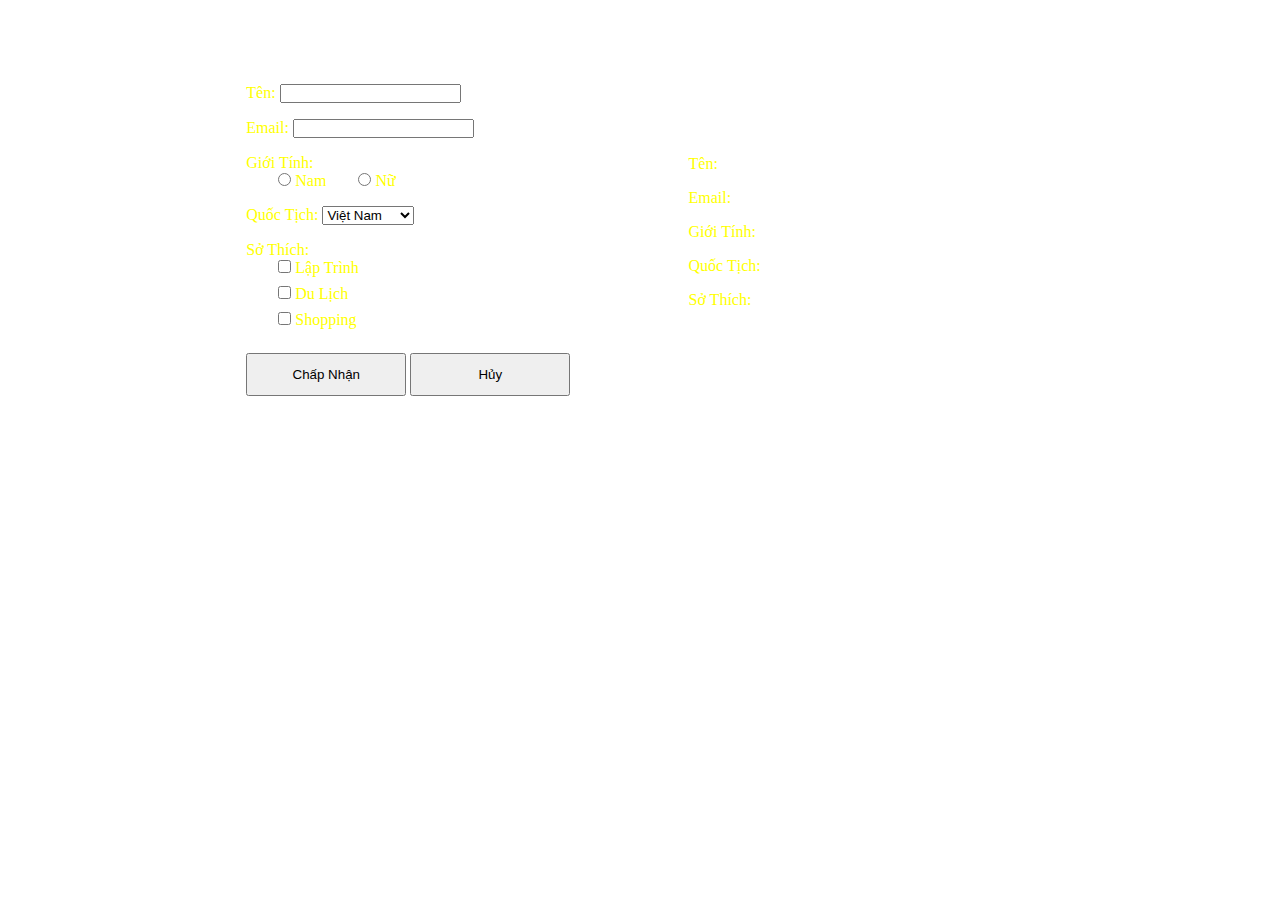
<file: bttaobang.html>
<!DOCTYPE html>
<html lang="en">
<head>
    <meta charset="UTF-8">
    <meta http-equiv="X-UA-Compatible" content="IE=edge">
    <meta name="viewport" content="width=device-width, initial-scale=1.0">
    <title>Document</title>
</head>
<style>
    * {
        box-sizing: border-box;
        margin: 0;
        padding: 0;
    }
    section {
        display: flex;
        justify-content: center;
        height: 100%;
    }
    .container {
        display: flex;
        width: 60rem;
        height: 30rem;
        margin: auto;
        color: yellow;
        
    }
    .input-data {
        display: flex;
        justify-content: center;
        align-items: center;
        width: 100%;
        padding: 2em;
        background-image: url("https://images.unsplash.com/photo-1507608616759-54f48f0af0ee?ixlib=rb-1.2.1&ixid=MnwxMjA3fDB8MHxwaG90by1wYWdlfHx8fGVufDB8fHx8&auto=format&fit=crop&w=687&q=80");
    }
    input[type="submit"],
    input[type="reset"] {
        width: 10rem;
        padding: .9em 0;
    }
    form > *,
    content > * {
        padding-bottom: 1em;
    }
    .flex {
        display: flex;
    }
    .gender > * {
        padding-left: 2em;
    }
    .hobby {
        flex-direction: column;
    }
    .hobby > * {
        padding-left: 2em;
        padding-bottom: .5em;
    }
    .button {
        padding: 0;
    }
    .output-data {
        display: flex;
        align-items: center;
        width: 100%;
        background-image: url("https://images.unsplash.com/photo-1500530855697-b586d89ba3ee?ixlib=rb-1.2.1&ixid=MnwxMjA3fDB8MHxwaG90by1wYWdlfHx8fGVufDB8fHx8&auto=format&fit=crop&w=687&q=80");
        
    }
    .content > * {
        padding-left: 2em;
        padding-bottom: 1em;
    }
    @media (max-width: 60rem) {
        .container {
            flex-direction: column;
        }
        .content {
            display: flex;
            flex-direction: column;
            justify-content: center;
            height: 15rem;
        }
    }
</style>
<body>
    <section>
        <div class="container">
            <div class="input-data">
                <form id="user-detail">

                    <div class="name">
                        <label for="name">Tên:</label>
                        <input type="text" id="user-name">
                    </div>
                    <div class="email">
                        <label for="name">Email:</label>
                        <input type="text" id="user-email">
                    </div>

                    <label for="gender">Giới Tính:</label>
                    <div class="flex gender">
                        <div class="male">
                            <input type="radio" name="gender" value="Nam" id="user-gender">
                            <label for="male">Nam</label>
                        </div>
                        <div class="female">
                            <input type="radio" name="gender" value="Nữ" id="user-gender">
                            <label for="female">Nữ</label>
                        </div>
                    </div>

                    <div class="nation">
                        <label for="nation">Quốc Tịch:</label>
                        <select name="nationality" id="user-nation">
                            <option>Việt Nam</option>
                            <option>Hàn quốc</option>
                            <option>Trung Quốc</option>
                            <option>Nhật Bản</option>
                            <option>USA</option>
                        </select>
                    </div>

                    <label for="hobby">Sở Thích:</label>
                    <div class="flex hobby">
                        <div class="coding">
                            <input type="checkbox" name="hobby" value="Lập Trình">
                            <label for="coding">Lập Trình</label>
                        </div>
                        <div class="travel">
                            <input type="checkbox" name="hobby" value="Du Lịch">
                            <label for="travel">Du Lịch</label>
                        </div>
                        <div class="shopping">
                            <input type="checkbox" name="hobby" value="Shopping">
                            <label for="shopping">Shopping</label>
                        </div>

                    </div>

                    <div class="button">
                        <input type="submit" value="Chấp Nhận" id="submit">
                        <input type="reset" value="Hủy" id="reset">
                    </div>
                </form>
            </div>

            <div class="output-data">
                <div class="content">
                    <p class="content-name">Tên:</p>
                    <p class="content-email">Email:</p>
                    <p class="content-gender">Giới Tính:</p>
                    <p class="content-nation">Quốc Tịch:</p>
                    <p class="content-hobby">Sở Thích:</p>
                </div>
            </div>

        </div>
    </section>
</body>
<script>
    const form = document.getElementById('user-detail').addEventListener('submit', (e) => {
        e.preventDefault();
        const name = document.getElementById('user-name').value;
        document.querySelector('.content-name').textContent = `Tên: ${name}`;

        const email = document.getElementById('user-email').value;
        document.querySelector('.content-email').textContent = `Email: ${email}`;

        const genders = document.getElementsByName('gender');
        genders.forEach(gender => {
            if (gender.checked == true) {
                document.querySelector('.content-gender').textContent = `Giới Tính: ${gender.value}`;
            };
        });

        const nation = document.getElementById('user-nation').value;
        document.querySelector('.content-nation').textContent = `Quốc Tịch: ${nation}`;

        const hobbies = document.getElementsByName('hobby');
        hobbyArray = [];
        hobbies.forEach(hobby => {
            if (hobby.checked == true) {
                hobbyArray.push(hobby.value);
            };
        });
        document.querySelector('.content-hobby').textContent = `Sở Thích: ${hobbyArray.join(', ')}`;
    });
</script>
</html>
</file>
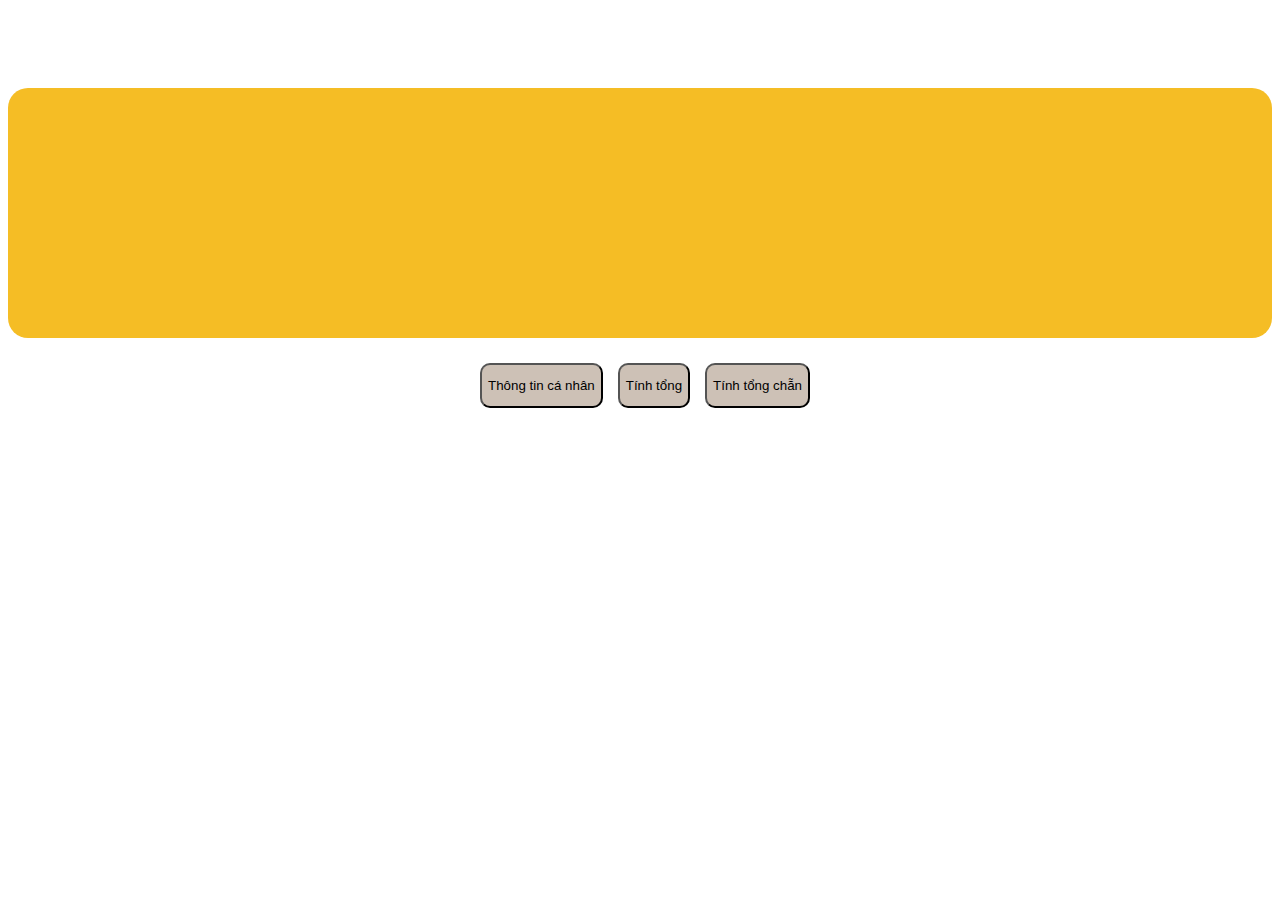
<file: javascript.html>
<!DOCTYPE html>
    <html>
           <head>
          <title>Bài tập của 2NT</title>
          <link rel="icon" href="https://c8.alamy.com/comp/2HCR62W/cute-astronaut-riding-rocket-cartoon-vector-icon-illustration-science-technology-icon-concept-isolated-premium-vector-flat-cartoon-2HCR62W.jpg">
          
  <style>
     @import url('https://fonts.googleapis.com/css2?family=Fascinate&display=swap');
    body{
      background-image: url("https://media2.giphy.com/media/BHNfhgU63qrks/giphy.gif?cid=ecf05e47z6y2140pxqpu934faycsiuvcat4fgtuuolvemspd&rid=giphy.gif&ct=g");
      background-repeat:  repeat-y;
      background-size: 100% 100%;
      text-align: center;
      font-family: 'Fascinate', cursive;
    }
    h1{
      text-align: center;
      color: white;
    }
		#noidung{background: #F5BD25; height:250px; width:100%;color:#615552; font-size:25px;
              text-align: center;
              border-radius: 20px;
              
    }
		button{background:#CDC1B6;
            margin-left:10px;
            border-radius:10px ;
            height: 45px;
            display: inline;
    }
    
	</style>
           </head>
           <body>
            <h1>Bài tập JavaScript</h1>
            <p id="noidung"></p>
          <button type="button" onclick="hienthi()">Thông tin cá nhân </button>
          <button type="button" onclick="tinhtong()">Tính tổng</button>     
          <button type="button" onclick="tinhtongchan()">Tính tổng chẵn</button>
            <script>
              function hienthi() {
	        // Giới thiệu tên
  document.getElementById("noidung").innerHTML = "Xin chào. Tôi là NGUYỄN NHẬT TIẾN";
              }
             function tinhtong() {
          //Tính tổng từ 1 -> 10
          let text =0;
          for( let i=1 ; i<=10;i++){
            text +=i;
          }
	document.getElementById("noidung").innerHTML =text ;
              }
            function tinhtongchan() {
          //Tính tổng các số chẳn từ 1 -> 10
          let text =0;
          for( let i=1 ; i<=10;i++){
            if(i%2==0){
            text +=i;
          }
        }
	document.getElementById("noidung").innerHTML =text ;
              }
            </script>    
         </body>
    </html>
</file>
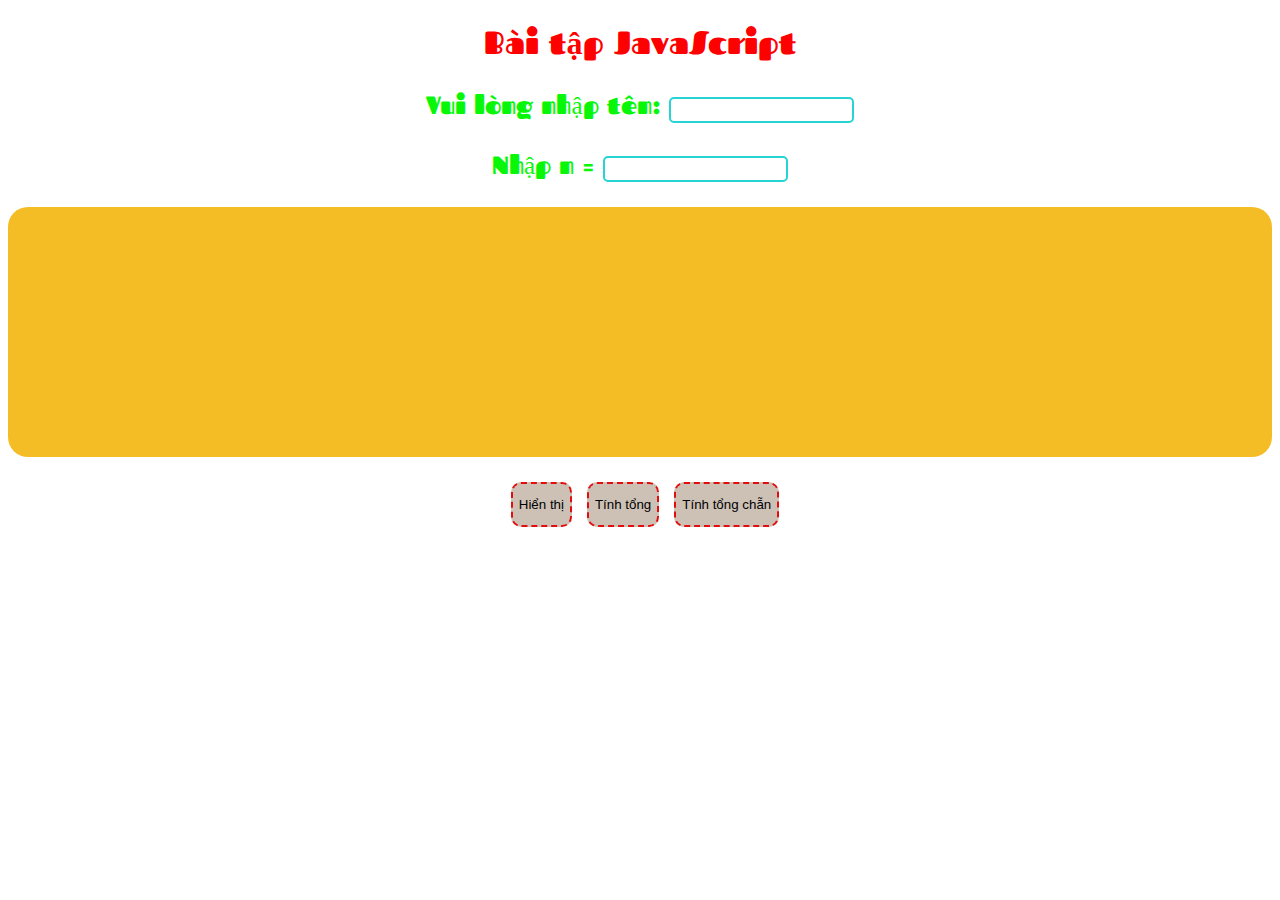
<file: javascript1.html>
<!DOCTYPE html>
    <html>
           <head>
            <title>Bài tập của 2NT</title>
            <link rel="icon" href="https://c8.alamy.com/comp/2HCR62W/cute-astronaut-riding-rocket-cartoon-vector-icon-illustration-science-technology-icon-concept-isolated-premium-vector-flat-cartoon-2HCR62W.jpg">
  <style>
	@import url('https://fonts.googleapis.com/css2?family=Fascinate&display=swap');
    body{
      background-image: url("https://images.unsplash.com/photo-1656618252107-441d5b508456?ixlib=rb-1.2.1&ixid=MnwxMjA3fDB8MHxwaG90by1wYWdlfHx8fGVufDB8fHx8&auto=format&fit=crop&w=1750&q=80");
      background-repeat:  repeat-y;
      background-size: 100% 100%;
      text-align: center;
      font-family: 'Fascinate', cursive;
    }
    h1{
      text-align: center;
      color: red;
    }
		#noidung{background: #F5BD25; height:250px; width:100%;color:#615552; font-size:25px;
              text-align: center;
              border-radius: 20px;
              
    }
    #myForm{
      color: rgb(8, 247, 8);
      font-size: 25px;
    }
    #textbox1,#textbox2{
      border-radius: 5px;
      height:20px;
      border: 2px solid #27d4d4
    }
		button{background:#CDC1B6;
            margin-left:10px;
            border-radius:10px ;
            height: 45px;
            display: inline;
            cursor: pointer;
            border: 2px dashed rgb(226, 13, 13) ;

    }
	</style>
           </head>
           <body>
            <h1>Bài tập JavaScript</h1>
          <form id="myForm" action="">
             <p>Vui lòng nhập tên: <input id="textbox1" name="textname" type="text" /></p>
             <p>Nhập n =  <input id="textbox2" name="n" type="text" /></p>
           </form>
            <p id="noidung"></p>
            <button type="button" onclick="hienthi()">Hiển thị </button>            
           <button type="button" onclick="tinhtong()">Tính tổng</button>            
          <button type="button" onclick="tinhtongchan()">Tính tổng chẵn</button>  
            <script>
              function hienthi() {
	// Giới thiệu tên
                document.getElementById("noidung").innerHTML = "Xin chào. Tôi là " + document.forms["myForm"].textname.value;
              }
             function tinhtong() {
                  //Tính tổng từ 1 -> n
                  let text =0;
                  for( let i=1 ; i<=document.forms["myForm"].n.value;i++){
                       text +=i;
                  }
	document.getElementById("noidung").innerHTML ="Tổng từ 1 đến " +  document.forms["myForm"].n.value + " là: "+text;
              }
            function tinhtongchan() {
                  //Tính tổng các số chẳn từ 1 -> n
                  let text =0;
                  for( let i=1 ; i<=document.forms["myForm"].n.value;i++){
                    if(i%2==0){
                       text +=i;
                  }
                }
                  
	document.getElementById("noidung").innerHTML ="Tổng các số chẵn từ 1 đến " +  document.forms["myForm"].n.value + " là: "+text;
              }
            </script>    
         </body>
    </html>
</file>
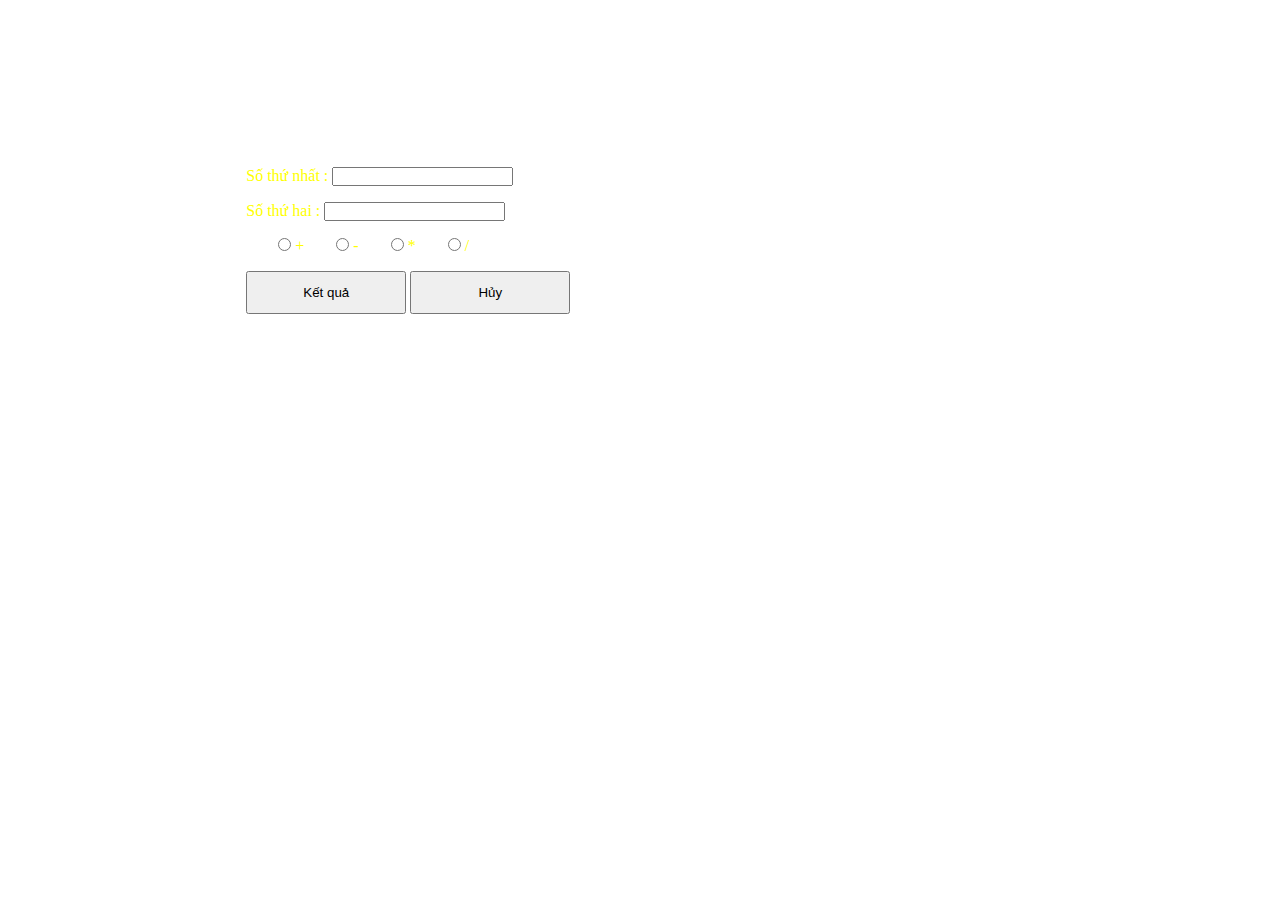
<file: KTM_01.html>
<!DOCTYPE html>
<html lang="en">
<head>
    <meta charset="UTF-8">
    <meta http-equiv="X-UA-Compatible" content="IE=edge">
    <meta name="viewport" content="width=device-width, initial-scale=1.0">
    <title>Document</title>
</head>
<style>
    * {
        box-sizing: border-box;
        margin: 0;
        padding: 0;
    }
    section {
        display: flex;
        justify-content: center;
        height: 100%;
    }
    .container {
        display: flex;
        width: 60rem;
        height: 30rem;
        margin: auto;
        color: yellow;
        
    }
    .input-data {
        display: flex;
        justify-content: center;
        align-items: center;
        width: 100%;
        padding: 2em;
        background-image: url("https://images.unsplash.com/photo-1507608616759-54f48f0af0ee?ixlib=rb-1.2.1&ixid=MnwxMjA3fDB8MHxwaG90by1wYWdlfHx8fGVufDB8fHx8&auto=format&fit=crop&w=687&q=80");
    }
    input[type="submit"],
    input[type="reset"] {
        width: 10rem;
        padding: .9em 0;
    }
    form > *,
    content > * {
        padding-bottom: 1em;
    }
    .flex {
        display: flex;
    }
    .gender > * {
        padding-left: 2em;
    }
    .hobby {
        flex-direction: column;
    }
    .hobby > * {
        padding-left: 2em;
        padding-bottom: .5em;
    }
    .button {
        padding: 0;
    }
    .output-data {
        display: flex;
        align-items: center;
        width: 100%;
        background-image: url("https://images.unsplash.com/photo-1500530855697-b586d89ba3ee?ixlib=rb-1.2.1&ixid=MnwxMjA3fDB8MHxwaG90by1wYWdlfHx8fGVufDB8fHx8&auto=format&fit=crop&w=687&q=80");
        
    }
    .content > * {
        padding-left: 2em;
        padding-bottom: 1em;
    }
    @media (max-width: 60rem) {
        .container {
            flex-direction: column;
        }
        .content {
            display: flex;
            flex-direction: column;
            justify-content: center;
            height: 15rem;
        }
    }
</style>
<body>
    <section>
        <div class="container">
            <div class="input-data">
                <form id="user-detail">

                    <div class="name">
                        <label for="name">Số thứ nhất :</label>
                        <input type="text" id="sothunhat">
                    </div>
                    <div class="email">
                        <label for="name">Số thứ hai :</label>
                        <input type="text" id="sothuhai">
                    </div>

                    <label for="gender"></label>
                    <div class="flex gender">
                        <div class="cong">
                            <input type="radio" name="gender" value="cong" id="user-gender">
                            <label for="cong">+</label>
                        </div>
                        <div class="tru">
                            <input type="radio" name="gender" value="tru" id="user-gender">
                            <label for="tru">-</label>
                        </div>
                        <div class="nhan">
                            <input type="radio" name="gender" value="nhan" id="user-gender">
                            <label for="nhan">*</label>
                        </div>
                        <div class="chia">
                            <input type="radio" name="gender" value="chia" id="user-gender">
                            <label for="chia">/</label>
                        </div>
                    </div>
                    <div class="button">
                        <input type="submit" value="Kết quả" id="submit">
                        <input type="reset" value="Hủy" id="reset">
                    </div>
                </form>
            </div>

            <div class="output-data">
                <div class="content">
                    <p class="content-name"></p>
                    <p class="content-email"></p>
                    <p class="content-gender"></p>
                </div>
            </div>

        </div>
    </section>
</body>
<script>
    const form = document.getElementById('user-detail').addEventListener('submit', (e) => {
        e.preventDefault();
        const name = document.getElementById('sothunhat').value;
        document.querySelector('.content-name').textContent = `KẾT QUẢ : ${name}`;

        const email = document.getElementById('sothuhai').value;
        document.querySelector('.content-email').textContent =;

        const genders = document.getElementsByName('gender');
        genders.forEach(gender => {
            if (gender.checked == true) {
                document.querySelector('.content-gender').textContent = ;
            };
        

        });
    });
</script>
</html>
</file>
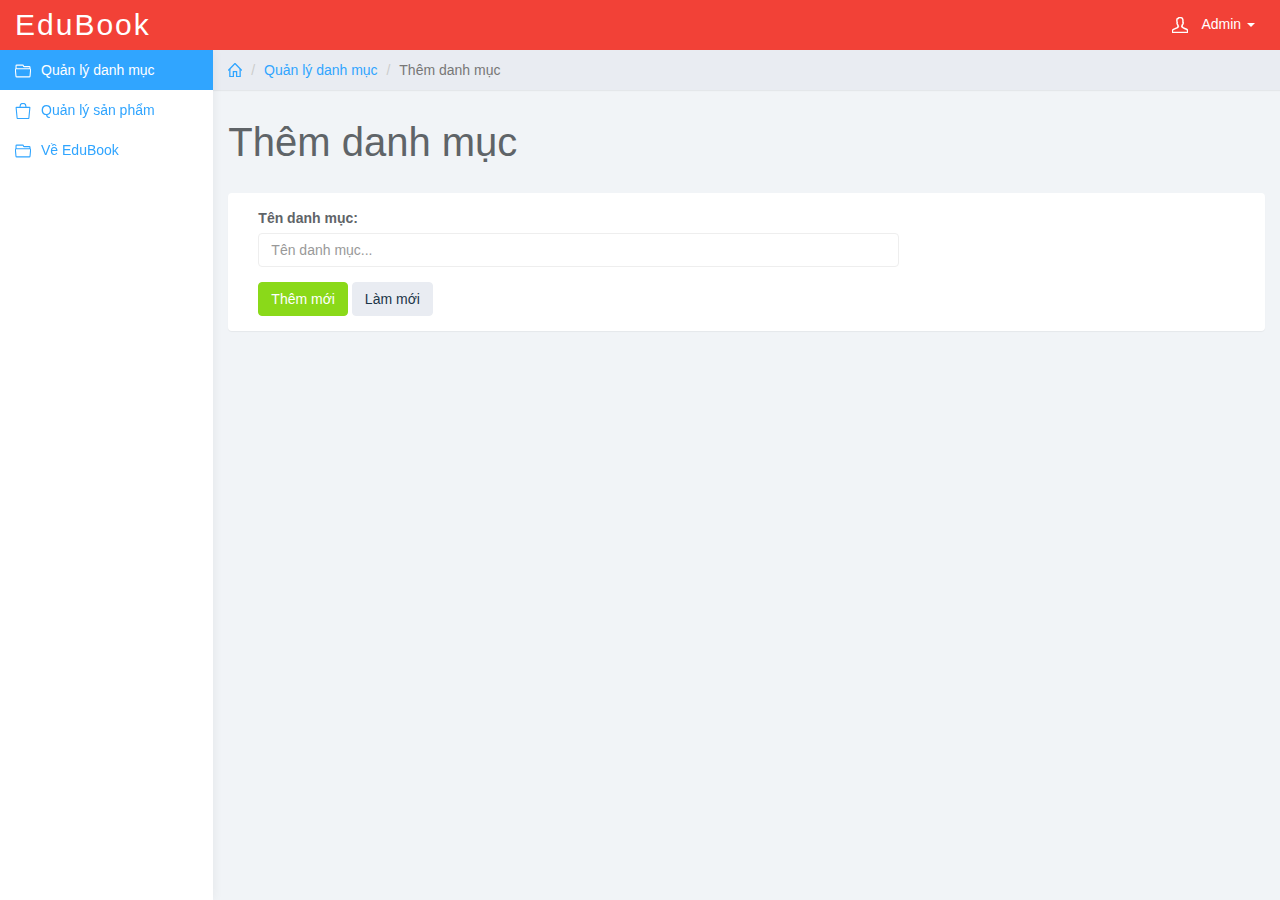
<file: admin/add_category.html>
<!DOCTYPE html>
<html>
<head>
<meta charset="utf-8">
<meta name="viewport" content="width=device-width, initial-scale=1">
<title>EduBook add-category</title>

<link href="css/bootstrap.min.css" rel="stylesheet">
<link href="css/datepicker3.css" rel="stylesheet">
<link href="css/bootstrap-table.css" rel="stylesheet">
<link href="css/styles.css" rel="stylesheet">

<!--Icons-->
<script src="js/lumino.glyphs.js"></script>

<!--[if lt IE 9]>
<script src="js/html5shiv.js"></script>
<script src="js/respond.min.js"></script>
<![endif]-->

</head>

<body>
		<nav class="navbar navbar-inverse navbar-fixed-top" role="navigation">
				<div class="container-fluid">
					<div class="navbar-header">
						<button type="button" class="navbar-toggle collapsed" data-toggle="collapse" data-target="#sidebar-collapse">
							<span class="sr-only">Toggle navigation</span>
							<span class="icon-bar"></span>
							<span class="icon-bar"></span>
							<span class="icon-bar"></span>
						</button>
						<a class="navbar-brand" href="../index.html"><span>Edu</span>Book</a>
						<ul class="user-menu">
							<li class="dropdown pull-right">
								<a href="#" class="dropdown-toggle" data-toggle="dropdown"><svg class="glyph stroked male-user"><use xlink:href="#stroked-male-user"></use></svg> Admin <span class="caret"></span></a>
								<ul class="dropdown-menu" role="menu">
									<li><a href="#"><svg class="glyph stroked male-user"><use xlink:href="#stroked-male-user"></use></svg> Hồ sơ</a></li>
									<li><a href="#"><svg class="glyph stroked cancel"><use xlink:href="#stroked-cancel"></use></svg> Đăng xuất</a></li>
									
								</ul>
							</li>
						</ul>
					</div>
									
				</div><!-- /.container-fluid -->
			</nav>
		
			<div id="sidebar-collapse" class="col-sm-3 col-lg-2 sidebar">
				<ul class="nav menu">
					<li class="active"><a href="category.html"><svg class="glyph stroked open folder"><use xlink:href="#stroked-open-folder"/></svg>Quản lý danh mục</a></li>
					<li><a href="product.html"><svg class="glyph stroked bag"><use xlink:href="#stroked-bag"></use></svg>Quản lý sản phẩm</a></li>
					<li><a href="../index.html"><svg class="glyph stroked open folder"><use xlink:href="#stroked-open-folder"/></svg>Về EduBook</a></li>
				</ul>
		
			</div><!--/.sidebar-->
				
	<div class="col-sm-9 col-sm-offset-3 col-lg-10 col-lg-offset-2 main">			
		<div class="row">
			<ol class="breadcrumb">
				<li><a href="#"><svg class="glyph stroked home"><use xlink:href="#stroked-home"></use></svg></a></li>
				<li><a href="">Quản lý danh mục</a></li>
				<li class="active">Thêm danh mục</li>
			</ol>
		</div><!--/.row-->
		
		<div class="row">
			<div class="col-lg-12">
				<h1 class="page-header">Thêm danh mục</h1>
			</div>
		</div><!--/.row-->
        <div class="row">
            <div class="col-lg-12">
                <div class="panel panel-default">
                    <div class="panel-body">
                        <div class="col-md-8">
                        	
                            <form role="form" method="post">
                            <div class="form-group">
                                <label>Tên danh mục:</label>
                                <input required type="text" name="cat_name" class="form-control" placeholder="Tên danh mục...">
                            </div>
                            <button type="submit" name="sbm" class="btn btn-success">Thêm mới</button>
                            <button type="reset" class="btn btn-default">Làm mới</button>
                        </div>
                    	</form>
                    </div>
                </div>
            </div><!-- /.col-->
	</div>	<!--/.main-->	
</body>

</html>
</file>
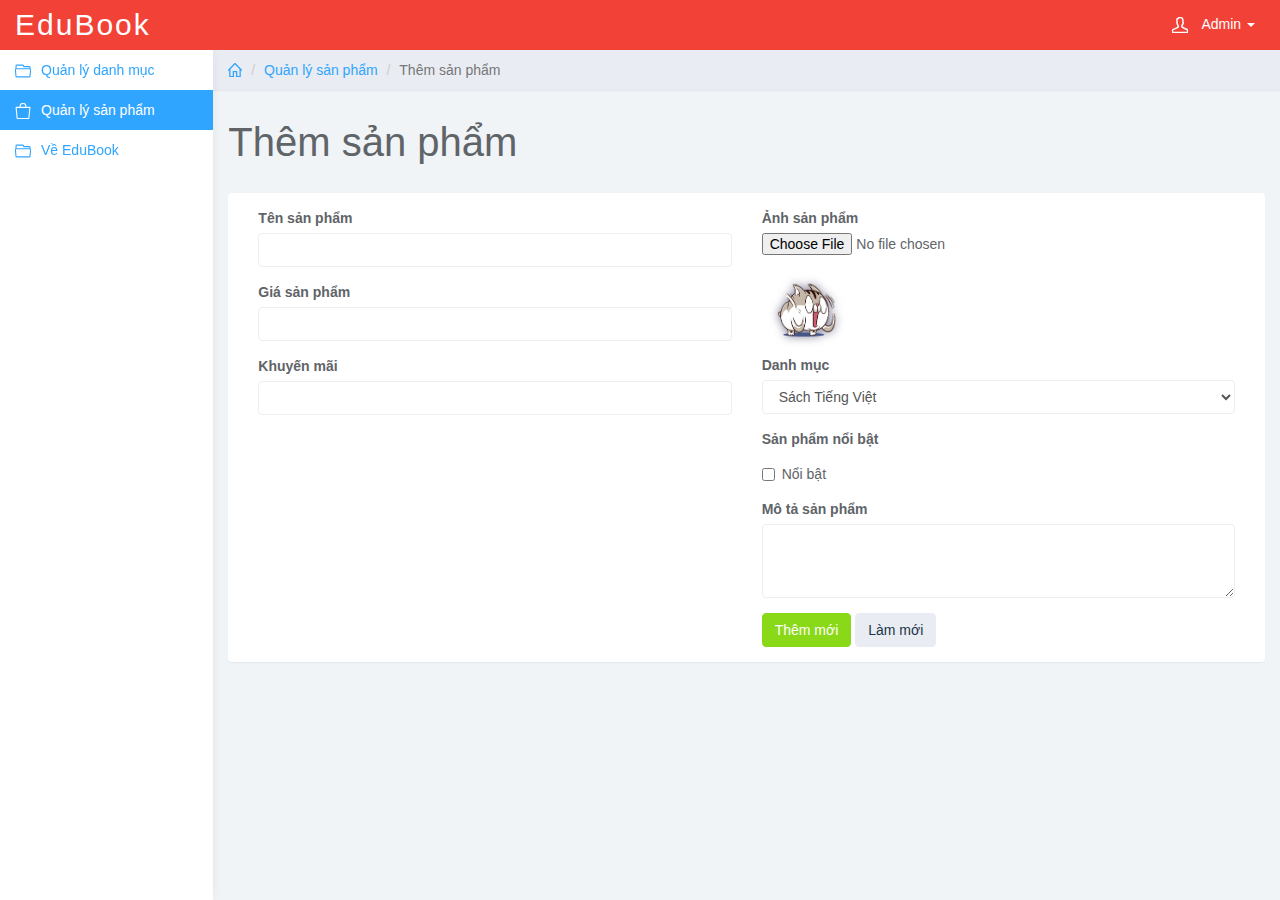
<file: admin/add_product.html>
<!DOCTYPE html>
<html>
<head>
<meta charset="utf-8">
<meta name="viewport" content="width=device-width, initial-scale=1">
<title>EduBook add-product</title>

<link href="css/bootstrap.min.css" rel="stylesheet">
<link href="css/datepicker3.css" rel="stylesheet">
<link href="css/bootstrap-table.css" rel="stylesheet">
<link href="css/styles.css" rel="stylesheet">

<!--Icons-->
<script src="js/lumino.glyphs.js"></script>

<!--[if lt IE 9]>
<script src="js/html5shiv.js"></script>
<script src="js/respond.min.js"></script>
<![endif]-->

</head>

<body>
	<nav class="navbar navbar-inverse navbar-fixed-top" role="navigation">
		<div class="container-fluid">
			<div class="navbar-header">
				<button type="button" class="navbar-toggle collapsed" data-toggle="collapse" data-target="#sidebar-collapse">
					<span class="sr-only">Toggle navigation</span>
					<span class="icon-bar"></span>
					<span class="icon-bar"></span>
					<span class="icon-bar"></span>
				</button>
				<a class="navbar-brand" href="../index.html"><span>Edu</span>Book</a>
				<ul class="user-menu">
					<li class="dropdown pull-right">
						<a href="#" class="dropdown-toggle" data-toggle="dropdown"><svg class="glyph stroked male-user"><use xlink:href="#stroked-male-user"></use></svg> Admin <span class="caret"></span></a>
						<ul class="dropdown-menu" role="menu">
							<li><a href="#"><svg class="glyph stroked male-user"><use xlink:href="#stroked-male-user"></use></svg> Hồ sơ</a></li>
							<li><a href="#"><svg class="glyph stroked cancel"><use xlink:href="#stroked-cancel"></use></svg> Đăng xuất</a></li>
						</ul>
					</li>
				</ul>
			</div>
							
		</div><!-- /.container-fluid -->
	</nav>
		
    <div id="sidebar-collapse" class="col-sm-3 col-lg-2 sidebar">
        <ul class="nav menu">
            <li><a href="category.html"><svg class="glyph stroked open folder"><use xlink:href="#stroked-open-folder"/></svg>Quản lý danh mục</a></li>
            <li class="active"><a href="product.html"><svg class="glyph stroked bag"><use xlink:href="#stroked-bag"></use></svg>Quản lý sản phẩm</a></li>
            <li><a href="..../index.html"><svg class="glyph stroked open folder"><use xlink:href="#stroked-open-folder"/></svg>Về EduBook</a></li>
        </ul>

    </div><!--/.sidebar-->

	<div class="col-sm-9 col-sm-offset-3 col-lg-10 col-lg-offset-2 main">			
		<div class="row">
			<ol class="breadcrumb">
                <li><a href="#"><svg class="glyph stroked home"><use xlink:href="#stroked-home"></use></svg></a></li>
                <li><a href="">Quản lý sản phẩm</a></li>
				<li class="active">Thêm sản phẩm</li>
			</ol>
		</div><!--/.row-->
		
		<div class="row">
			<div class="col-lg-12">
				<h1 class="page-header">Thêm sản phẩm</h1>
			</div>
        </div><!--/.row-->
        <div class="row">
                <div class="col-lg-12">
                    <div class="panel panel-default">
                        <div class="panel-body">
                            <div class="col-md-6">
                                <form role="form" method="post" enctype="multipart/form-data">
                                <div class="form-group">
                                    <label>Tên sản phẩm</label>
                                    <input required name="prd_name" class="form-control" placeholder="">
                                </div>
                                                                
                                <div class="form-group">
                                    <label>Giá sản phẩm</label>
                                    <input required name="prd_price" type="number" min="0" class="form-control">
                                </div>
                                <div class="form-group">
                                    <label>Khuyến mãi</label>
                                    <input required name="prd_promotion" type="number" min="0" class="form-control">
                                </div>    
                                
                            </div>
                            <div class="col-md-6">
                                <div class="form-group">
                                    <label>Ảnh sản phẩm</label>
                                    
                                    <input required name="prd_image" type="file">
                                    <br>
                                    <div>
                                        <img  style="filter: drop-shadow(0 0 5px rgb(119, 119, 145));" width="80px" src="img/gift.gif">
                                    </div>
                                </div>
                                <div class="form-group">
                                    <label>Danh mục</label>
                                    <select name="cat_id" class="form-control">
                                        <option value=1>Sách Tiếng Việt</option>
                                        <option value=2>Sách nước ngoài</option>
                                        <option value=3>Manga - Comic</option>
                                    </select>
                                </div>
                                
                                <div class="form-group">
                                    <label>Sản phẩm nổi bật</label>
                                    <div class="checkbox">
                                        <label>
                                            <input name="prd_featured" type="checkbox" value=1>Nổi bật
                                        </label>
                                    </div>
                                </div>
                                <div class="form-group">
                                        <label>Mô tả sản phẩm</label>
                                        <textarea required name="prd_details" class="form-control" rows="3"></textarea>
                                    </div>
                                <button name="sbm" type="submit" class="btn btn-success">Thêm mới</button>
                                <button type="reset" class="btn btn-default">Làm mới</button>
                            </div>
                        </form>
                        </div>
                    </div>
                </div><!-- /.col-->
            </div><!-- /.row -->
		
	</div>	<!--/.main-->	
</body>

</html>
</file>
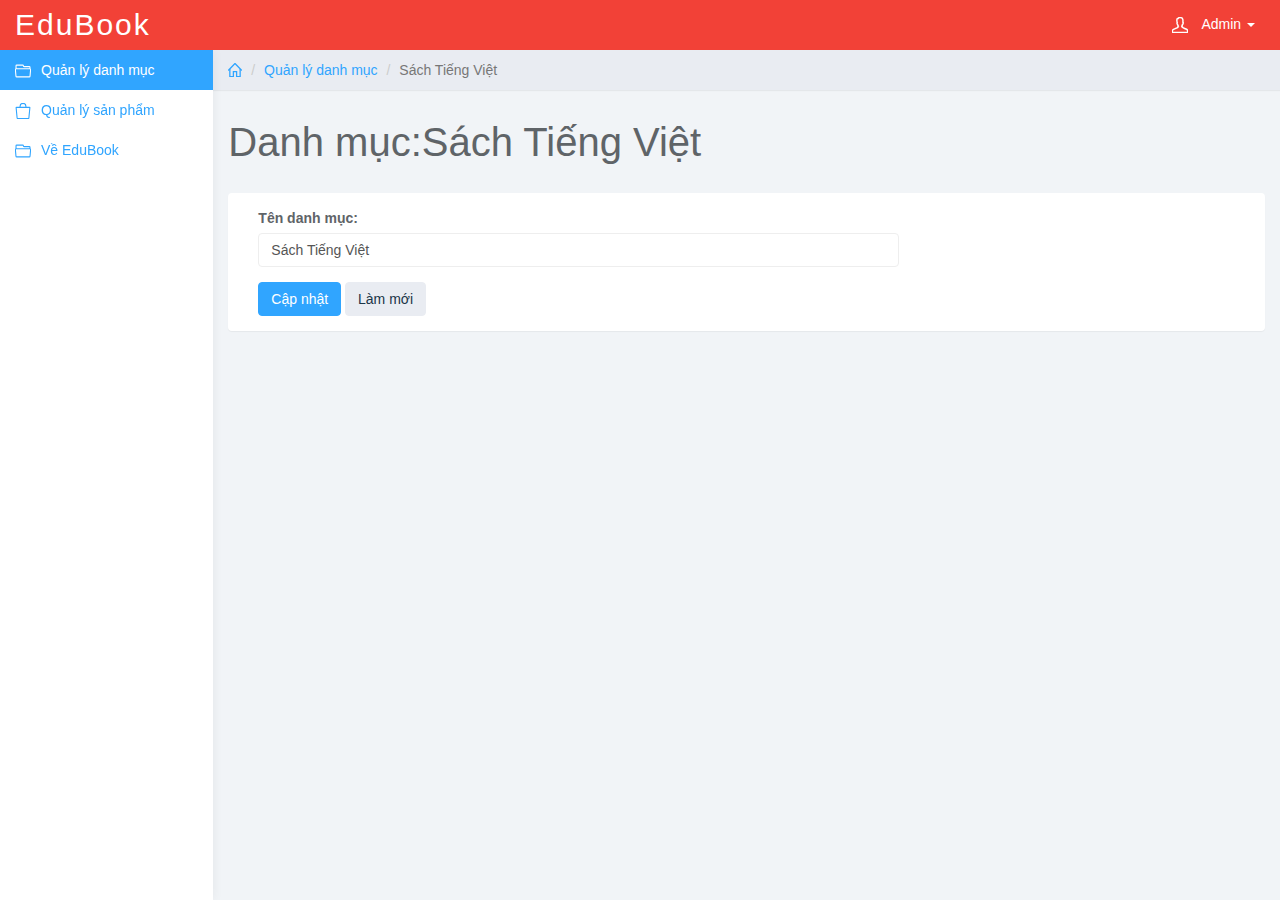
<file: admin/edit_category.html>
<!DOCTYPE html>
<html>
<head>
<meta charset="utf-8">
<meta name="viewport" content="width=device-width, initial-scale=1">
<title>EduBook edit-category</title>

<link href="css/bootstrap.min.css" rel="stylesheet">
<link href="css/datepicker3.css" rel="stylesheet">
<link href="css/bootstrap-table.css" rel="stylesheet">
<link href="css/styles.css" rel="stylesheet">

<!--Icons-->
<script src="js/lumino.glyphs.js"></script>

<!--[if lt IE 9]>
<script src="js/html5shiv.js"></script>
<script src="js/respond.min.js"></script>
<![endif]-->

</head>

<body>
		<nav class="navbar navbar-inverse navbar-fixed-top" role="navigation">
				<div class="container-fluid">
					<div class="navbar-header">
						<button type="button" class="navbar-toggle collapsed" data-toggle="collapse" data-target="#sidebar-collapse">
							<span class="sr-only">Toggle navigation</span>
							<span class="icon-bar"></span>
							<span class="icon-bar"></span>
							<span class="icon-bar"></span>
						</button>
						<a class="navbar-brand" href="../index.html"><span>Edu</span>Book</a>
						<ul class="user-menu">
							<li class="dropdown pull-right">
								<a href="#" class="dropdown-toggle" data-toggle="dropdown"><svg class="glyph stroked male-user"><use xlink:href="#stroked-male-user"></use></svg> Admin <span class="caret"></span></a>
								<ul class="dropdown-menu" role="menu">
									<li><a href="#"><svg class="glyph stroked male-user"><use xlink:href="#stroked-male-user"></use></svg> Hồ sơ</a></li>
									<li><a href="#"><svg class="glyph stroked cancel"><use xlink:href="#stroked-cancel"></use></svg> Đăng xuất</a></li>
								</ul>
							</li>
						</ul>
					</div>
									
				</div><!-- /.container-fluid -->
			</nav>
		
			<div id="sidebar-collapse" class="col-sm-3 col-lg-2 sidebar">
				<ul class="nav menu">
					<li class="active"><a href="category.html"><svg class="glyph stroked open folder"><use xlink:href="#stroked-open-folder"/></svg>Quản lý danh mục</a></li>
					<li><a href="product.html"><svg class="glyph stroked bag"><use xlink:href="#stroked-bag"></use></svg>Quản lý sản phẩm</a></li>
					<li><a href="../index.html"><svg class="glyph stroked open folder"><use xlink:href="#stroked-open-folder"/></svg>Về EduBook</a></li>
				</ul>
		
			</div><!--/.sidebar-->
		
	<div class="col-sm-9 col-sm-offset-3 col-lg-10 col-lg-offset-2 main">			
		<div class="row">
			<ol class="breadcrumb">
				<li><a href="#"><svg class="glyph stroked home"><use xlink:href="#stroked-home"></use></svg></a></li>
				<li><a href="">Quản lý danh mục</a></li>
				<li class="active">Sách Tiếng Việt</li>
			</ol>
		</div><!--/.row-->
		
		<div class="row">
			<div class="col-lg-12">
				<h1 class="page-header">Danh mục:Sách Tiếng Việt</h1>
			</div>
		</div><!--/.row-->
        <div class="row">
            <div class="col-lg-12">
                <div class="panel panel-default">
                    <div class="panel-body">
                        <div class="col-md-8">
                        <form role="form" method="post">
                            <div class="form-group">
                                <label>Tên danh mục:</label>
                                <input type="text" name="cat_name" required value="Sách Tiếng Việt" class="form-control" placeholder="Tên danh mục...">
                            </div>
                            <button type="submit" name="sbm" class="btn btn-primary">Cập nhật</button>
                            <button type="reset" class="btn btn-default">Làm mới</button>
                        </div>
                    </form>
                    </div>
                </div>
            </div><!-- /.col-->
	</div>	<!--/.main-->	
</body>

</html>
</file>
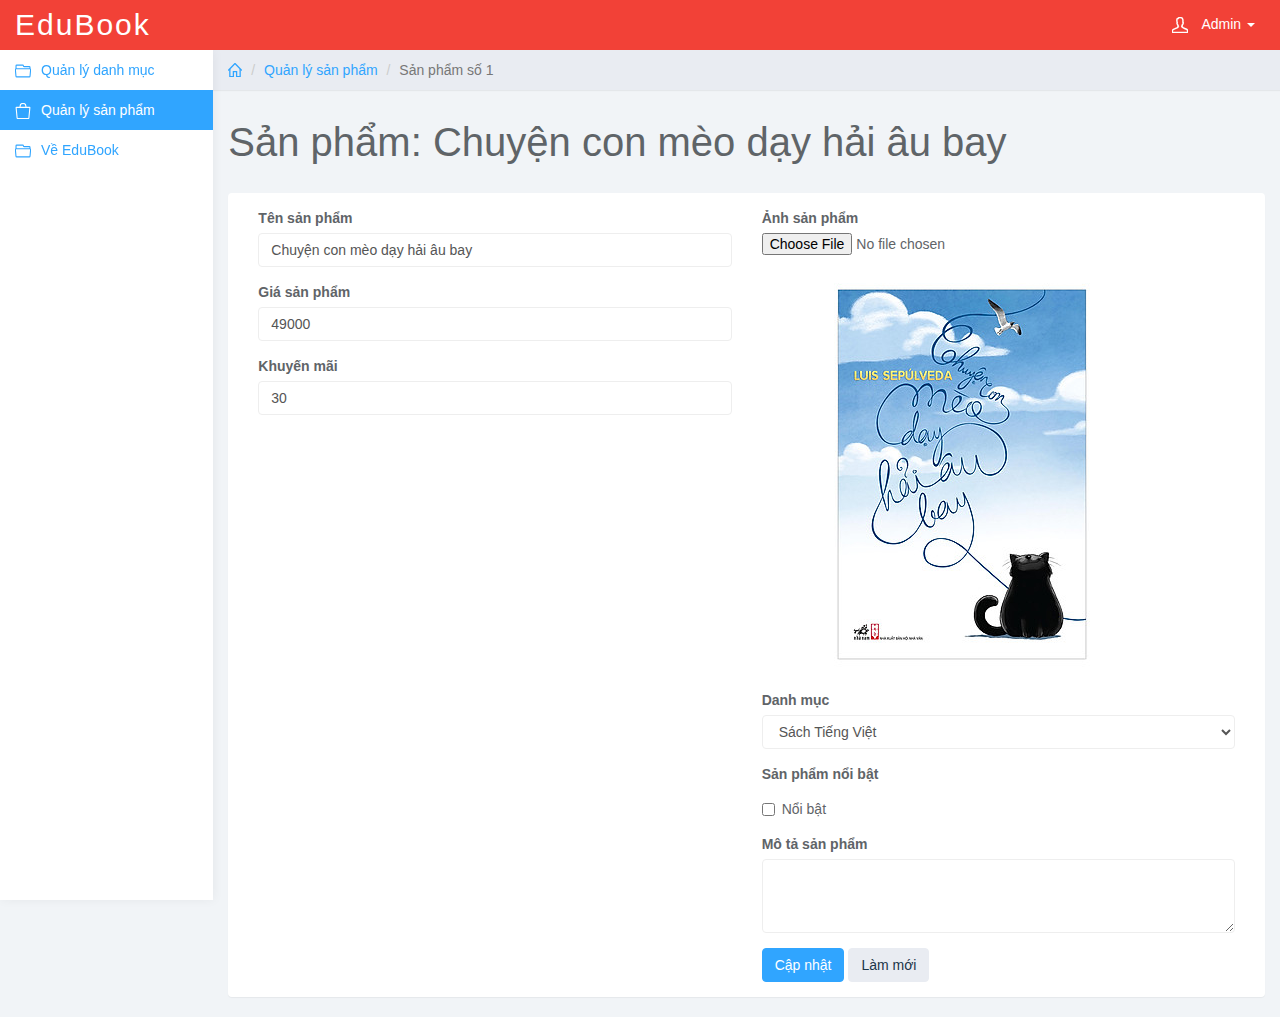
<file: admin/edit_product.html>
<!DOCTYPE html>
<html>
<head>
<meta charset="utf-8">
<meta name="viewport" content="width=device-width, initial-scale=1">
<title>EduBook edit-product</title>

<link href="css/bootstrap.min.css" rel="stylesheet">
<link href="css/datepicker3.css" rel="stylesheet">
<link href="css/bootstrap-table.css" rel="stylesheet">
<link href="css/styles.css" rel="stylesheet">

<!--Icons-->
<script src="js/lumino.glyphs.js"></script>

<!--[if lt IE 9]>
<script src="js/html5shiv.js"></script>
<script src="js/respond.min.js"></script>
<![endif]-->

</head>

<body>
        <nav class="navbar navbar-inverse navbar-fixed-top" role="navigation">
                <div class="container-fluid">
                    <div class="navbar-header">
                        <button type="button" class="navbar-toggle collapsed" data-toggle="collapse" data-target="#sidebar-collapse">
                            <span class="sr-only">Toggle navigation</span>
                            <span class="icon-bar"></span>
                            <span class="icon-bar"></span>
                            <span class="icon-bar"></span>
                        </button>
                        <a class="navbar-brand" href="../index.html"><span>Edu</span>Book</a>
                        <ul class="user-menu">
                            <li class="dropdown pull-right">
                                <a href="#" class="dropdown-toggle" data-toggle="dropdown"><svg class="glyph stroked male-user"><use xlink:href="#stroked-male-user"></use></svg> Admin <span class="caret"></span></a>
                                <ul class="dropdown-menu" role="menu">
                                    <li><a href="#"><svg class="glyph stroked male-user"><use xlink:href="#stroked-male-user"></use></svg> Hồ sơ</a></li>
                                    <li><a href="#"><svg class="glyph stroked cancel"><use xlink:href="#stroked-cancel"></use></svg> Đăng xuất</a></li>
                                </ul>
                            </li>
                        </ul>
                    </div>
                                    
                </div><!-- /.container-fluid -->
            </nav>
		
			<div id="sidebar-collapse" class="col-sm-3 col-lg-2 sidebar">
				<ul class="nav menu">
					<li><a href="category.html"><svg class="glyph stroked open folder"><use xlink:href="#stroked-open-folder"/></svg>Quản lý danh mục</a></li>
					<li class="active"><a href="product.html"><svg class="glyph stroked bag"><use xlink:href="#stroked-bag"></use></svg>Quản lý sản phẩm</a></li>
                    <li><a href="../index.html"><svg class="glyph stroked open folder"><use xlink:href="#stroked-open-folder"/></svg>Về EduBook</a></li>
                </ul>
		
			</div><!--/.sidebar-->
                
	<div class="col-sm-9 col-sm-offset-3 col-lg-10 col-lg-offset-2 main">			
		<div class="row">
			<ol class="breadcrumb">
                <li><a href="#"><svg class="glyph stroked home"><use xlink:href="#stroked-home"></use></svg></a></li>
                <li><a href="">Quản lý sản phẩm</a></li>
				<li class="active">Sản phẩm số 1</li>
			</ol>
		</div><!--/.row-->
		
		<div class="row">
			<div class="col-lg-12">
				<h1 class="page-header">Sản phẩm: Chuyện con mèo dạy hải âu bay</h1>
			</div>
        </div><!--/.row-->
        <div class="row">
                <div class="col-lg-12">
                    <div class="panel panel-default">
                        <div class="panel-body">
                            <div class="col-md-6">
                                <form role="form" method="post" enctype="multipart/form-data">
                                <div class="form-group">
                                    <label>Tên sản phẩm</label>
                                    <input type="text" name="prd_name" required class="form-control" value="Chuyện con mèo dạy hải âu bay"  placeholder="">
                                </div>
                                                                
                                <div class="form-group">
                                    <label>Giá sản phẩm</label>
                                    <input type="number" name="prd_price" required value="49000" class="form-control">
                                </div>
                                <div class="form-group">
                                    <label>Khuyến mãi</label>
                                    <input type="number" name="prd_promotion" required value="30" class="form-control">
                                </div>    
                                
                            </div>
                            <div class="col-md-6">
                                <div class="form-group">
                                    <label>Ảnh sản phẩm</label>
                                    <input type="file" name="prd_image" required>
                                    <br>
                                    <div>
                                        <img src="img/meobay.jpg">
                                    </div>
                                </div>
                                <div class="form-group">
                                    <label>Danh mục</label>
                                    <select name="cat_id" class="form-control">
                                        <option selected value=1>Sách Tiếng Việt</option>
                                        <option value=2>Sách nước ngoài</option>
                                        <option value=3>Manga - Comic</option>
                                    </select>
                                </div>
                                
                                <div class="form-group">
                                    <label>Sản phẩm nổi bật</label>
                                    <div class="checkbox">
                                        <label>
                                            <input name="prd_featured" type="checkbox" value=1>Nổi bật
                                        </label>
                                    </div>
                                </div>
                                <div class="form-group">
                                        <label>Mô tả sản phẩm</label>
                                        <textarea name="prd_details" required class="form-control" rows="3"></textarea>
                                    </div>
                                <button type="submit" name="sbm" class="btn btn-primary">Cập nhật</button>
                                <button type="reset" class="btn btn-default">Làm mới</button>
                            </div>
                        </form>
                        </div>
                    </div>
                </div><!-- /.col-->
            </div><!-- /.row -->
		
	</div>	<!--/.main-->	
</body>

</html>
</file>
<file: admin/css/datepicker3.css>
/*!
 * Datepicker for Bootstrap
 *
 * Copyright 2012 Stefan Petre
 * Improvements by Andrew Rowls
 * Licensed under the Apache License v2.0
 * http://www.apache.org/licenses/LICENSE-2.0
 *
 */
.datepicker {
  padding: 4px;
  border-radius: 4px;
  direction: ltr;
  /*.dow {
		border-top: 1px solid #ddd !important;
	}*/
}
.datepicker-inline {
  width: 220px;
}
.datepicker.datepicker-rtl {
  direction: rtl;
}
.datepicker.datepicker-rtl table tr td span {
  float: right;
}
.datepicker-dropdown {
  top: 0;
  left: 0;
}
.datepicker-dropdown:before {
  content: '';
  display: inline-block;
  border-left: 7px solid transparent;
  border-right: 7px solid transparent;
  border-bottom: 7px solid #ccc;
  border-top: 0;
  border-bottom-color: rgba(0, 0, 0, 0.2);
  position: absolute;
}
.datepicker-dropdown:after {
  content: '';
  display: inline-block;
  border-left: 6px solid transparent;
  border-right: 6px solid transparent;
  border-bottom: 6px solid #fff;
  border-top: 0;
  position: absolute;
}
.datepicker-dropdown.datepicker-orient-left:before {
  left: 6px;
}
.datepicker-dropdown.datepicker-orient-left:after {
  left: 7px;
}
.datepicker-dropdown.datepicker-orient-right:before {
  right: 6px;
}
.datepicker-dropdown.datepicker-orient-right:after {
  right: 7px;
}
.datepicker-dropdown.datepicker-orient-top:before {
  top: -7px;
}
.datepicker-dropdown.datepicker-orient-top:after {
  top: -6px;
}
.datepicker-dropdown.datepicker-orient-bottom:before {
  bottom: -7px;
  border-bottom: 0;
  border-top: 7px solid #999;
}
.datepicker-dropdown.datepicker-orient-bottom:after {
  bottom: -6px;
  border-bottom: 0;
  border-top: 6px solid #fff;
}
.datepicker > div {
  display: none;
}
.datepicker.days div.datepicker-days {
  display: block;
}
.datepicker.months div.datepicker-months {
  display: block;
}
.datepicker.years div.datepicker-years {
  display: block;
}
.datepicker table {
  margin: 0;
  -webkit-touch-callout: none;
  -webkit-user-select: none;
  -khtml-user-select: none;
  -moz-user-select: none;
  -ms-user-select: none;
  user-select: none;
}
.datepicker table tr td,
.datepicker table tr th {
  text-align: center;
  width: 30px;
  height: 30px;
  border-radius: 4px;
  border: none;
}
.table-striped .datepicker table tr td,
.table-striped .datepicker table tr th {
  background-color: transparent;
}
.datepicker table tr td.day:hover,
.datepicker table tr td.day.focused {
  background: #eeeeee;
  cursor: pointer;
}
.datepicker table tr td.old,
.datepicker table tr td.new {
  color: #999999;
}
.datepicker table tr td.disabled,
.datepicker table tr td.disabled:hover {
  background: none;
  color: #999999;
  cursor: default;
}
.datepicker table tr td.today,
.datepicker table tr td.today:hover,
.datepicker table tr td.today.disabled,
.datepicker table tr td.today.disabled:hover {
  color: #000000;
  background-color: #ffdb99;
  border-color: #ffb733;
}
.datepicker table tr td.today:hover,
.datepicker table tr td.today:hover:hover,
.datepicker table tr td.today.disabled:hover,
.datepicker table tr td.today.disabled:hover:hover,
.datepicker table tr td.today:focus,
.datepicker table tr td.today:hover:focus,
.datepicker table tr td.today.disabled:focus,
.datepicker table tr td.today.disabled:hover:focus,
.datepicker table tr td.today:active,
.datepicker table tr td.today:hover:active,
.datepicker table tr td.today.disabled:active,
.datepicker table tr td.today.disabled:hover:active,
.datepicker table tr td.today.active,
.datepicker table tr td.today:hover.active,
.datepicker table tr td.today.disabled.active,
.datepicker table tr td.today.disabled:hover.active,
.open .dropdown-toggle.datepicker table tr td.today,
.open .dropdown-toggle.datepicker table tr td.today:hover,
.open .dropdown-toggle.datepicker table tr td.today.disabled,
.open .dropdown-toggle.datepicker table tr td.today.disabled:hover {
  color: #000000;
  background-color: #ffcd70;
  border-color: #f59e00;
}
.datepicker table tr td.today:active,
.datepicker table tr td.today:hover:active,
.datepicker table tr td.today.disabled:active,
.datepicker table tr td.today.disabled:hover:active,
.datepicker table tr td.today.active,
.datepicker table tr td.today:hover.active,
.datepicker table tr td.today.disabled.active,
.datepicker table tr td.today.disabled:hover.active,
.open .dropdown-toggle.datepicker table tr td.today,
.open .dropdown-toggle.datepicker table tr td.today:hover,
.open .dropdown-toggle.datepicker table tr td.today.disabled,
.open .dropdown-toggle.datepicker table tr td.today.disabled:hover {
  background-image: none;
}
.datepicker table tr td.today.disabled,
.datepicker table tr td.today:hover.disabled,
.datepicker table tr td.today.disabled.disabled,
.datepicker table tr td.today.disabled:hover.disabled,
.datepicker table tr td.today[disabled],
.datepicker table tr td.today:hover[disabled],
.datepicker table tr td.today.disabled[disabled],
.datepicker table tr td.today.disabled:hover[disabled],
fieldset[disabled] .datepicker table tr td.today,
fieldset[disabled] .datepicker table tr td.today:hover,
fieldset[disabled] .datepicker table tr td.today.disabled,
fieldset[disabled] .datepicker table tr td.today.disabled:hover,
.datepicker table tr td.today.disabled:hover,
.datepicker table tr td.today:hover.disabled:hover,
.datepicker table tr td.today.disabled.disabled:hover,
.datepicker table tr td.today.disabled:hover.disabled:hover,
.datepicker table tr td.today[disabled]:hover,
.datepicker table tr td.today:hover[disabled]:hover,
.datepicker table tr td.today.disabled[disabled]:hover,
.datepicker table tr td.today.disabled:hover[disabled]:hover,
fieldset[disabled] .datepicker table tr td.today:hover,
fieldset[disabled] .datepicker table tr td.today:hover:hover,
fieldset[disabled] .datepicker table tr td.today.disabled:hover,
fieldset[disabled] .datepicker table tr td.today.disabled:hover:hover,
.datepicker table tr td.today.disabled:focus,
.datepicker table tr td.today:hover.disabled:focus,
.datepicker table tr td.today.disabled.disabled:focus,
.datepicker table tr td.today.disabled:hover.disabled:focus,
.datepicker table tr td.today[disabled]:focus,
.datepicker table tr td.today:hover[disabled]:focus,
.datepicker table tr td.today.disabled[disabled]:focus,
.datepicker table tr td.today.disabled:hover[disabled]:focus,
fieldset[disabled] .datepicker table tr td.today:focus,
fieldset[disabled] .datepicker table tr td.today:hover:focus,
fieldset[disabled] .datepicker table tr td.today.disabled:focus,
fieldset[disabled] .datepicker table tr td.today.disabled:hover:focus,
.datepicker table tr td.today.disabled:active,
.datepicker table tr td.today:hover.disabled:active,
.datepicker table tr td.today.disabled.disabled:active,
.datepicker table tr td.today.disabled:hover.disabled:active,
.datepicker table tr td.today[disabled]:active,
.datepicker table tr td.today:hover[disabled]:active,
.datepicker table tr td.today.disabled[disabled]:active,
.datepicker table tr td.today.disabled:hover[disabled]:active,
fieldset[disabled] .datepicker table tr td.today:active,
fieldset[disabled] .datepicker table tr td.today:hover:active,
fieldset[disabled] .datepicker table tr td.today.disabled:active,
fieldset[disabled] .datepicker table tr td.today.disabled:hover:active,
.datepicker table tr td.today.disabled.active,
.datepicker table tr td.today:hover.disabled.active,
.datepicker table tr td.today.disabled.disabled.active,
.datepicker table tr td.today.disabled:hover.disabled.active,
.datepicker table tr td.today[disabled].active,
.datepicker table tr td.today:hover[disabled].active,
.datepicker table tr td.today.disabled[disabled].active,
.datepicker table tr td.today.disabled:hover[disabled].active,
fieldset[disabled] .datepicker table tr td.today.active,
fieldset[disabled] .datepicker table tr td.today:hover.active,
fieldset[disabled] .datepicker table tr td.today.disabled.active,
fieldset[disabled] .datepicker table tr td.today.disabled:hover.active {
  background-color: #ffdb99;
  border-color: #ffb733;
}
.datepicker table tr td.today:hover:hover {
  color: #000;
}
.datepicker table tr td.today.active:hover {
  color: #fff;
}
.datepicker table tr td.range,
.datepicker table tr td.range:hover,
.datepicker table tr td.range.disabled,
.datepicker table tr td.range.disabled:hover {
  background: #eeeeee;
  border-radius: 0;
}
.datepicker table tr td.range.today,
.datepicker table tr td.range.today:hover,
.datepicker table tr td.range.today.disabled,
.datepicker table tr td.range.today.disabled:hover {
  color: #000000;
  background-color: #f7ca77;
  border-color: #f1a417;
  border-radius: 0;
}
.datepicker table tr td.range.today:hover,
.datepicker table tr td.range.today:hover:hover,
.datepicker table tr td.range.today.disabled:hover,
.datepicker table tr td.range.today.disabled:hover:hover,
.datepicker table tr td.range.today:focus,
.datepicker table tr td.range.today:hover:focus,
.datepicker table tr td.range.today.disabled:focus,
.datepicker table tr td.range.today.disabled:hover:focus,
.datepicker table tr td.range.today:active,
.datepicker table tr td.range.today:hover:active,
.datepicker table tr td.range.today.disabled:active,
.datepicker table tr td.range.today.disabled:hover:active,
.datepicker table tr td.range.today.active,
.datepicker table tr td.range.today:hover.active,
.datepicker table tr td.range.today.disabled.active,
.datepicker table tr td.range.today.disabled:hover.active,
.open .dropdown-toggle.datepicker table tr td.range.today,
.open .dropdown-toggle.datepicker table tr td.range.today:hover,
.open .dropdown-toggle.datepicker table tr td.range.today.disabled,
.open .dropdown-toggle.datepicker table tr td.range.today.disabled:hover {
  color: #000000;
  background-color: #f4bb51;
  border-color: #bf800c;
}
.datepicker table tr td.range.today:active,
.datepicker table tr td.range.today:hover:active,
.datepicker table tr td.range.today.disabled:active,
.datepicker table tr td.range.today.disabled:hover:active,
.datepicker table tr td.range.today.active,
.datepicker table tr td.range.today:hover.active,
.datepicker table tr td.range.today.disabled.active,
.datepicker table tr td.range.today.disabled:hover.active,
.open .dropdown-toggle.datepicker table tr td.range.today,
.open .dropdown-toggle.datepicker table tr td.range.today:hover,
.open .dropdown-toggle.datepicker table tr td.range.today.disabled,
.open .dropdown-toggle.datepicker table tr td.range.today.disabled:hover {
  background-image: none;
}
.datepicker table tr td.range.today.disabled,
.datepicker table tr td.range.today:hover.disabled,
.datepicker table tr td.range.today.disabled.disabled,
.datepicker table tr td.range.today.disabled:hover.disabled,
.datepicker table tr td.range.today[disabled],
.datepicker table tr td.range.today:hover[disabled],
.datepicker table tr td.range.today.disabled[disabled],
.datepicker table tr td.range.today.disabled:hover[disabled],
fieldset[disabled] .datepicker table tr td.range.today,
fieldset[disabled] .datepicker table tr td.range.today:hover,
fieldset[disabled] .datepicker table tr td.range.today.disabled,
fieldset[disabled] .datepicker table tr td.range.today.disabled:hover,
.datepicker table tr td.range.today.disabled:hover,
.datepicker table tr td.range.today:hover.disabled:hover,
.datepicker table tr td.range.today.disabled.disabled:hover,
.datepicker table tr td.range.today.disabled:hover.disabled:hover,
.datepicker table tr td.range.today[disabled]:hover,
.datepicker table tr td.range.today:hover[disabled]:hover,
.datepicker table tr td.range.today.disabled[disabled]:hover,
.datepicker table tr td.range.today.disabled:hover[disabled]:hover,
fieldset[disabled] .datepicker table tr td.range.today:hover,
fieldset[disabled] .datepicker table tr td.range.today:hover:hover,
fieldset[disabled] .datepicker table tr td.range.today.disabled:hover,
fieldset[disabled] .datepicker table tr td.range.today.disabled:hover:hover,
.datepicker table tr td.range.today.disabled:focus,
.datepicker table tr td.range.today:hover.disabled:focus,
.datepicker table tr td.range.today.disabled.disabled:focus,
.datepicker table tr td.range.today.disabled:hover.disabled:focus,
.datepicker table tr td.range.today[disabled]:focus,
.datepicker table tr td.range.today:hover[disabled]:focus,
.datepicker table tr td.range.today.disabled[disabled]:focus,
.datepicker table tr td.range.today.disabled:hover[disabled]:focus,
fieldset[disabled] .datepicker table tr td.range.today:focus,
fieldset[disabled] .datepicker table tr td.range.today:hover:focus,
fieldset[disabled] .datepicker table tr td.range.today.disabled:focus,
fieldset[disabled] .datepicker table tr td.range.today.disabled:hover:focus,
.datepicker table tr td.range.today.disabled:active,
.datepicker table tr td.range.today:hover.disabled:active,
.datepicker table tr td.range.today.disabled.disabled:active,
.datepicker table tr td.range.today.disabled:hover.disabled:active,
.datepicker table tr td.range.today[disabled]:active,
.datepicker table tr td.range.today:hover[disabled]:active,
.datepicker table tr td.range.today.disabled[disabled]:active,
.datepicker table tr td.range.today.disabled:hover[disabled]:active,
fieldset[disabled] .datepicker table tr td.range.today:active,
fieldset[disabled] .datepicker table tr td.range.today:hover:active,
fieldset[disabled] .datepicker table tr td.range.today.disabled:active,
fieldset[disabled] .datepicker table tr td.range.today.disabled:hover:active,
.datepicker table tr td.range.today.disabled.active,
.datepicker table tr td.range.today:hover.disabled.active,
.datepicker table tr td.range.today.disabled.disabled.active,
.datepicker table tr td.range.today.disabled:hover.disabled.active,
.datepicker table tr td.range.today[disabled].active,
.datepicker table tr td.range.today:hover[disabled].active,
.datepicker table tr td.range.today.disabled[disabled].active,
.datepicker table tr td.range.today.disabled:hover[disabled].active,
fieldset[disabled] .datepicker table tr td.range.today.active,
fieldset[disabled] .datepicker table tr td.range.today:hover.active,
fieldset[disabled] .datepicker table tr td.range.today.disabled.active,
fieldset[disabled] .datepicker table tr td.range.today.disabled:hover.active {
  background-color: #f7ca77;
  border-color: #f1a417;
}
.datepicker table tr td.selected,
.datepicker table tr td.selected:hover,
.datepicker table tr td.selected.disabled,
.datepicker table tr td.selected.disabled:hover {
  color: #ffffff;
  background-color: #999999;
  border-color: #555555;
  text-shadow: 0 -1px 0 rgba(0, 0, 0, 0.25);
}
.datepicker table tr td.selected:hover,
.datepicker table tr td.selected:hover:hover,
.datepicker table tr td.selected.disabled:hover,
.datepicker table tr td.selected.disabled:hover:hover,
.datepicker table tr td.selected:focus,
.datepicker table tr td.selected:hover:focus,
.datepicker table tr td.selected.disabled:focus,
.datepicker table tr td.selected.disabled:hover:focus,
.datepicker table tr td.selected:active,
.datepicker table tr td.selected:hover:active,
.datepicker table tr td.selected.disabled:active,
.datepicker table tr td.selected.disabled:hover:active,
.datepicker table tr td.selected.active,
.datepicker table tr td.selected:hover.active,
.datepicker table tr td.selected.disabled.active,
.datepicker table tr td.selected.disabled:hover.active,
.open .dropdown-toggle.datepicker table tr td.selected,
.open .dropdown-toggle.datepicker table tr td.selected:hover,
.open .dropdown-toggle.datepicker table tr td.selected.disabled,
.open .dropdown-toggle.datepicker table tr td.selected.disabled:hover {
  color: #ffffff;
  background-color: #858585;
  border-color: #373737;
}
.datepicker table tr td.selected:active,
.datepicker table tr td.selected:hover:active,
.datepicker table tr td.selected.disabled:active,
.datepicker table tr td.selected.disabled:hover:active,
.datepicker table tr td.selected.active,
.datepicker table tr td.selected:hover.active,
.datepicker table tr td.selected.disabled.active,
.datepicker table tr td.selected.disabled:hover.active,
.open .dropdown-toggle.datepicker table tr td.selected,
.open .dropdown-toggle.datepicker table tr td.selected:hover,
.open .dropdown-toggle.datepicker table tr td.selected.disabled,
.open .dropdown-toggle.datepicker table tr td.selected.disabled:hover {
  background-image: none;
}
.datepicker table tr td.selected.disabled,
.datepicker table tr td.selected:hover.disabled,
.datepicker table tr td.selected.disabled.disabled,
.datepicker table tr td.selected.disabled:hover.disabled,
.datepicker table tr td.selected[disabled],
.datepicker table tr td.selected:hover[disabled],
.datepicker table tr td.selected.disabled[disabled],
.datepicker table tr td.selected.disabled:hover[disabled],
fieldset[disabled] .datepicker table tr td.selected,
fieldset[disabled] .datepicker table tr td.selected:hover,
fieldset[disabled] .datepicker table tr td.selected.disabled,
fieldset[disabled] .datepicker table tr td.selected.disabled:hover,
.datepicker table tr td.selected.disabled:hover,
.datepicker table tr td.selected:hover.disabled:hover,
.datepicker table tr td.selected.disabled.disabled:hover,
.datepicker table tr td.selected.disabled:hover.disabled:hover,
.datepicker table tr td.selected[disabled]:hover,
.datepicker table tr td.selected:hover[disabled]:hover,
.datepicker table tr td.selected.disabled[disabled]:hover,
.datepicker table tr td.selected.disabled:hover[disabled]:hover,
fieldset[disabled] .datepicker table tr td.selected:hover,
fieldset[disabled] .datepicker table tr td.selected:hover:hover,
fieldset[disabled] .datepicker table tr td.selected.disabled:hover,
fieldset[disabled] .datepicker table tr td.selected.disabled:hover:hover,
.datepicker table tr td.selected.disabled:focus,
.datepicker table tr td.selected:hover.disabled:focus,
.datepicker table tr td.selected.disabled.disabled:focus,
.datepicker table tr td.selected.disabled:hover.disabled:focus,
.datepicker table tr td.selected[disabled]:focus,
.datepicker table tr td.selected:hover[disabled]:focus,
.datepicker table tr td.selected.disabled[disabled]:focus,
.datepicker table tr td.selected.disabled:hover[disabled]:focus,
fieldset[disabled] .datepicker table tr td.selected:focus,
fieldset[disabled] .datepicker table tr td.selected:hover:focus,
fieldset[disabled] .datepicker table tr td.selected.disabled:focus,
fieldset[disabled] .datepicker table tr td.selected.disabled:hover:focus,
.datepicker table tr td.selected.disabled:active,
.datepicker table tr td.selected:hover.disabled:active,
.datepicker table tr td.selected.disabled.disabled:active,
.datepicker table tr td.selected.disabled:hover.disabled:active,
.datepicker table tr td.selected[disabled]:active,
.datepicker table tr td.selected:hover[disabled]:active,
.datepicker table tr td.selected.disabled[disabled]:active,
.datepicker table tr td.selected.disabled:hover[disabled]:active,
fieldset[disabled] .datepicker table tr td.selected:active,
fieldset[disabled] .datepicker table tr td.selected:hover:active,
fieldset[disabled] .datepicker table tr td.selected.disabled:active,
fieldset[disabled] .datepicker table tr td.selected.disabled:hover:active,
.datepicker table tr td.selected.disabled.active,
.datepicker table tr td.selected:hover.disabled.active,
.datepicker table tr td.selected.disabled.disabled.active,
.datepicker table tr td.selected.disabled:hover.disabled.active,
.datepicker table tr td.selected[disabled].active,
.datepicker table tr td.selected:hover[disabled].active,
.datepicker table tr td.selected.disabled[disabled].active,
.datepicker table tr td.selected.disabled:hover[disabled].active,
fieldset[disabled] .datepicker table tr td.selected.active,
fieldset[disabled] .datepicker table tr td.selected:hover.active,
fieldset[disabled] .datepicker table tr td.selected.disabled.active,
fieldset[disabled] .datepicker table tr td.selected.disabled:hover.active {
  background-color: #999999;
  border-color: #555555;
}
.datepicker table tr td.active,
.datepicker table tr td.active:hover,
.datepicker table tr td.active.disabled,
.datepicker table tr td.active.disabled:hover {
  color: #ffffff;
  background-color: #428bca;
  border-color: #357ebd;
  text-shadow: 0 -1px 0 rgba(0, 0, 0, 0.25);
}
.datepicker table tr td.active:hover,
.datepicker table tr td.active:hover:hover,
.datepicker table tr td.active.disabled:hover,
.datepicker table tr td.active.disabled:hover:hover,
.datepicker table tr td.active:focus,
.datepicker table tr td.active:hover:focus,
.datepicker table tr td.active.disabled:focus,
.datepicker table tr td.active.disabled:hover:focus,
.datepicker table tr td.active:active,
.datepicker table tr td.active:hover:active,
.datepicker table tr td.active.disabled:active,
.datepicker table tr td.active.disabled:hover:active,
.datepicker table tr td.active.active,
.datepicker table tr td.active:hover.active,
.datepicker table tr td.active.disabled.active,
.datepicker table tr td.active.disabled:hover.active,
.open .dropdown-toggle.datepicker table tr td.active,
.open .dropdown-toggle.datepicker table tr td.active:hover,
.open .dropdown-toggle.datepicker table tr td.active.disabled,
.open .dropdown-toggle.datepicker table tr td.active.disabled:hover {
  color: #ffffff;
  background-color: #3276b1;
  border-color: #285e8e;
}
.datepicker table tr td.active:active,
.datepicker table tr td.active:hover:active,
.datepicker table tr td.active.disabled:active,
.datepicker table tr td.active.disabled:hover:active,
.datepicker table tr td.active.active,
.datepicker table tr td.active:hover.active,
.datepicker table tr td.active.disabled.active,
.datepicker table tr td.active.disabled:hover.active,
.open .dropdown-toggle.datepicker table tr td.active,
.open .dropdown-toggle.datepicker table tr td.active:hover,
.open .dropdown-toggle.datepicker table tr td.active.disabled,
.open .dropdown-toggle.datepicker table tr td.active.disabled:hover {
  background-image: none;
}
.datepicker table tr td.active.disabled,
.datepicker table tr td.active:hover.disabled,
.datepicker table tr td.active.disabled.disabled,
.datepicker table tr td.active.disabled:hover.disabled,
.datepicker table tr td.active[disabled],
.datepicker table tr td.active:hover[disabled],
.datepicker table tr td.active.disabled[disabled],
.datepicker table tr td.active.disabled:hover[disabled],
fieldset[disabled] .datepicker table tr td.active,
fieldset[disabled] .datepicker table tr td.active:hover,
fieldset[disabled] .datepicker table tr td.active.disabled,
fieldset[disabled] .datepicker table tr td.active.disabled:hover,
.datepicker table tr td.active.disabled:hover,
.datepicker table tr td.active:hover.disabled:hover,
.datepicker table tr td.active.disabled.disabled:hover,
.datepicker table tr td.active.disabled:hover.disabled:hover,
.datepicker table tr td.active[disabled]:hover,
.datepicker table tr td.active:hover[disabled]:hover,
.datepicker table tr td.active.disabled[disabled]:hover,
.datepicker table tr td.active.disabled:hover[disabled]:hover,
fieldset[disabled] .datepicker table tr td.active:hover,
fieldset[disabled] .datepicker table tr td.active:hover:hover,
fieldset[disabled] .datepicker table tr td.active.disabled:hover,
fieldset[disabled] .datepicker table tr td.active.disabled:hover:hover,
.datepicker table tr td.active.disabled:focus,
.datepicker table tr td.active:hover.disabled:focus,
.datepicker table tr td.active.disabled.disabled:focus,
.datepicker table tr td.active.disabled:hover.disabled:focus,
.datepicker table tr td.active[disabled]:focus,
.datepicker table tr td.active:hover[disabled]:focus,
.datepicker table tr td.active.disabled[disabled]:focus,
.datepicker table tr td.active.disabled:hover[disabled]:focus,
fieldset[disabled] .datepicker table tr td.active:focus,
fieldset[disabled] .datepicker table tr td.active:hover:focus,
fieldset[disabled] .datepicker table tr td.active.disabled:focus,
fieldset[disabled] .datepicker table tr td.active.disabled:hover:focus,
.datepicker table tr td.active.disabled:active,
.datepicker table tr td.active:hover.disabled:active,
.datepicker table tr td.active.disabled.disabled:active,
.datepicker table tr td.active.disabled:hover.disabled:active,
.datepicker table tr td.active[disabled]:active,
.datepicker table tr td.active:hover[disabled]:active,
.datepicker table tr td.active.disabled[disabled]:active,
.datepicker table tr td.active.disabled:hover[disabled]:active,
fieldset[disabled] .datepicker table tr td.active:active,
fieldset[disabled] .datepicker table tr td.active:hover:active,
fieldset[disabled] .datepicker table tr td.active.disabled:active,
fieldset[disabled] .datepicker table tr td.active.disabled:hover:active,
.datepicker table tr td.active.disabled.active,
.datepicker table tr td.active:hover.disabled.active,
.datepicker table tr td.active.disabled.disabled.active,
.datepicker table tr td.active.disabled:hover.disabled.active,
.datepicker table tr td.active[disabled].active,
.datepicker table tr td.active:hover[disabled].active,
.datepicker table tr td.active.disabled[disabled].active,
.datepicker table tr td.active.disabled:hover[disabled].active,
fieldset[disabled] .datepicker table tr td.active.active,
fieldset[disabled] .datepicker table tr td.active:hover.active,
fieldset[disabled] .datepicker table tr td.active.disabled.active,
fieldset[disabled] .datepicker table tr td.active.disabled:hover.active {
  background-color: #428bca;
  border-color: #357ebd;
}
.datepicker table tr td span {
  display: block;
  width: 23%;
  height: 54px;
  line-height: 54px;
  float: left;
  margin: 1%;
  cursor: pointer;
  border-radius: 4px;
}
.datepicker table tr td span:hover {
  background: #eeeeee;
}
.datepicker table tr td span.disabled,
.datepicker table tr td span.disabled:hover {
  background: none;
  color: #999999;
  cursor: default;
}
.datepicker table tr td span.active,
.datepicker table tr td span.active:hover,
.datepicker table tr td span.active.disabled,
.datepicker table tr td span.active.disabled:hover {
  color: #ffffff;
  background-color: #428bca;
  border-color: #357ebd;
  text-shadow: 0 -1px 0 rgba(0, 0, 0, 0.25);
}
.datepicker table tr td span.active:hover,
.datepicker table tr td span.active:hover:hover,
.datepicker table tr td span.active.disabled:hover,
.datepicker table tr td span.active.disabled:hover:hover,
.datepicker table tr td span.active:focus,
.datepicker table tr td span.active:hover:focus,
.datepicker table tr td span.active.disabled:focus,
.datepicker table tr td span.active.disabled:hover:focus,
.datepicker table tr td span.active:active,
.datepicker table tr td span.active:hover:active,
.datepicker table tr td span.active.disabled:active,
.datepicker table tr td span.active.disabled:hover:active,
.datepicker table tr td span.active.active,
.datepicker table tr td span.active:hover.active,
.datepicker table tr td span.active.disabled.active,
.datepicker table tr td span.active.disabled:hover.active,
.open .dropdown-toggle.datepicker table tr td span.active,
.open .dropdown-toggle.datepicker table tr td span.active:hover,
.open .dropdown-toggle.datepicker table tr td span.active.disabled,
.open .dropdown-toggle.datepicker table tr td span.active.disabled:hover {
  color: #ffffff;
  background-color: #3276b1;
  border-color: #285e8e;
}
.datepicker table tr td span.active:active,
.datepicker table tr td span.active:hover:active,
.datepicker table tr td span.active.disabled:active,
.datepicker table tr td span.active.disabled:hover:active,
.datepicker table tr td span.active.active,
.datepicker table tr td span.active:hover.active,
.datepicker table tr td span.active.disabled.active,
.datepicker table tr td span.active.disabled:hover.active,
.open .dropdown-toggle.datepicker table tr td span.active,
.open .dropdown-toggle.datepicker table tr td span.active:hover,
.open .dropdown-toggle.datepicker table tr td span.active.disabled,
.open .dropdown-toggle.datepicker table tr td span.active.disabled:hover {
  background-image: none;
}
.datepicker table tr td span.active.disabled,
.datepicker table tr td span.active:hover.disabled,
.datepicker table tr td span.active.disabled.disabled,
.datepicker table tr td span.active.disabled:hover.disabled,
.datepicker table tr td span.active[disabled],
.datepicker table tr td span.active:hover[disabled],
.datepicker table tr td span.active.disabled[disabled],
.datepicker table tr td span.active.disabled:hover[disabled],
fieldset[disabled] .datepicker table tr td span.active,
fieldset[disabled] .datepicker table tr td span.active:hover,
fieldset[disabled] .datepicker table tr td span.active.disabled,
fieldset[disabled] .datepicker table tr td span.active.disabled:hover,
.datepicker table tr td span.active.disabled:hover,
.datepicker table tr td span.active:hover.disabled:hover,
.datepicker table tr td span.active.disabled.disabled:hover,
.datepicker table tr td span.active.disabled:hover.disabled:hover,
.datepicker table tr td span.active[disabled]:hover,
.datepicker table tr td span.active:hover[disabled]:hover,
.datepicker table tr td span.active.disabled[disabled]:hover,
.datepicker table tr td span.active.disabled:hover[disabled]:hover,
fieldset[disabled] .datepicker table tr td span.active:hover,
fieldset[disabled] .datepicker table tr td span.active:hover:hover,
fieldset[disabled] .datepicker table tr td span.active.disabled:hover,
fieldset[disabled] .datepicker table tr td span.active.disabled:hover:hover,
.datepicker table tr td span.active.disabled:focus,
.datepicker table tr td span.active:hover.disabled:focus,
.datepicker table tr td span.active.disabled.disabled:focus,
.datepicker table tr td span.active.disabled:hover.disabled:focus,
.datepicker table tr td span.active[disabled]:focus,
.datepicker table tr td span.active:hover[disabled]:focus,
.datepicker table tr td span.active.disabled[disabled]:focus,
.datepicker table tr td span.active.disabled:hover[disabled]:focus,
fieldset[disabled] .datepicker table tr td span.active:focus,
fieldset[disabled] .datepicker table tr td span.active:hover:focus,
fieldset[disabled] .datepicker table tr td span.active.disabled:focus,
fieldset[disabled] .datepicker table tr td span.active.disabled:hover:focus,
.datepicker table tr td span.active.disabled:active,
.datepicker table tr td span.active:hover.disabled:active,
.datepicker table tr td span.active.disabled.disabled:active,
.datepicker table tr td span.active.disabled:hover.disabled:active,
.datepicker table tr td span.active[disabled]:active,
.datepicker table tr td span.active:hover[disabled]:active,
.datepicker table tr td span.active.disabled[disabled]:active,
.datepicker table tr td span.active.disabled:hover[disabled]:active,
fieldset[disabled] .datepicker table tr td span.active:active,
fieldset[disabled] .datepicker table tr td span.active:hover:active,
fieldset[disabled] .datepicker table tr td span.active.disabled:active,
fieldset[disabled] .datepicker table tr td span.active.disabled:hover:active,
.datepicker table tr td span.active.disabled.active,
.datepicker table tr td span.active:hover.disabled.active,
.datepicker table tr td span.active.disabled.disabled.active,
.datepicker table tr td span.active.disabled:hover.disabled.active,
.datepicker table tr td span.active[disabled].active,
.datepicker table tr td span.active:hover[disabled].active,
.datepicker table tr td span.active.disabled[disabled].active,
.datepicker table tr td span.active.disabled:hover[disabled].active,
fieldset[disabled] .datepicker table tr td span.active.active,
fieldset[disabled] .datepicker table tr td span.active:hover.active,
fieldset[disabled] .datepicker table tr td span.active.disabled.active,
fieldset[disabled] .datepicker table tr td span.active.disabled:hover.active {
  background-color: #428bca;
  border-color: #357ebd;
}
.datepicker table tr td span.old,
.datepicker table tr td span.new {
  color: #999999;
}
.datepicker th.datepicker-switch {
  width: 145px;
}
.datepicker thead tr:first-child th,
.datepicker tfoot tr th {
  cursor: pointer;
}
.datepicker thead tr:first-child th:hover,
.datepicker tfoot tr th:hover {
  background: #eeeeee;
}
.datepicker .cw {
  font-size: 10px;
  width: 12px;
  padding: 0 2px 0 5px;
  vertical-align: middle;
}
.datepicker thead tr:first-child th.cw {
  cursor: default;
  background-color: transparent;
}
.input-group.date .input-group-addon i {
  cursor: pointer;
  width: 16px;
  height: 16px;
}
.input-daterange input {
  text-align: center;
}
.input-daterange input:first-child {
  border-radius: 3px 0 0 3px;
}
.input-daterange input:last-child {
  border-radius: 0 3px 3px 0;
}
.input-daterange .input-group-addon {
  width: auto;
  min-width: 16px;
  padding: 4px 5px;
  font-weight: normal;
  line-height: 1.428571429;
  text-align: center;
  text-shadow: 0 1px 0 #fff;
  vertical-align: middle;
  background-color: #eeeeee;
  border: solid #cccccc;
  border-width: 1px 0;
  margin-left: -5px;
  margin-right: -5px;
}
.datepicker.dropdown-menu {
  position: absolute;
  top: 100%;
  left: 0;
  z-index: 1000;
  float: left;
  display: none;
  min-width: 160px;
  list-style: none;
  background-color: #ffffff;
  border: 1px solid #ccc;
  border: 1px solid rgba(0, 0, 0, 0.2);
  border-radius: 5px;
  -webkit-box-shadow: 0 5px 10px rgba(0, 0, 0, 0.2);
  -moz-box-shadow: 0 5px 10px rgba(0, 0, 0, 0.2);
  box-shadow: 0 5px 10px rgba(0, 0, 0, 0.2);
  -webkit-background-clip: padding-box;
  -moz-background-clip: padding;
  background-clip: padding-box;
  *border-right-width: 2px;
  *border-bottom-width: 2px;
  color: #333333;
  font-family: "Helvetica Neue", Helvetica, Arial, sans-serif;
  font-size: 13px;
  line-height: 1.428571429;
}
.datepicker.dropdown-menu th,
.datepicker.datepicker-inline th,
.datepicker.dropdown-menu td,
.datepicker.datepicker-inline td {
  padding: 0px 5px;
}
</file>
<file: admin/css/styles.css>
/*
Lumino Admin Bootstrap Template
Version 1.0
*/


/*Global Styles*/

body {
	background: #f1f4f7;
	padding-top: 50px;
	color: #5f6468;
}

p {
	color: #777;
}

a, a:hover, a:focus {
	color: #30a5ff;
}

h1, h2, h3, h4, h5, h6 {
	color: #5f6468;
}

h1 {
	font-weight: 300;
	font-size: 40px;
}

h2 {
	font-weight: 300;
	margin-bottom: 20px;
}

h3, h4 {
	font-weight: 300;
}

.large {
	font-size: 2em;
}

.text-muted {
	color: #9fadbb;
}

.color-gray { color: #5f6468; }
.color-blue { color: #30a5ff; }
.color-teal { color: #1ebfae; }
.color-orange { color: #ffb53e; }
.color-red { color: #f9243f; }

.bg-primary .glyphicon-remove { color: #5f6468;}
.bg-primary .glyphicon-remove:hover { color: #ef4040;}

.no-padding {
	padding: 0; margin: 0;
}

.glyphicon-xl {
	font-size: 6em;
}

.glyphicon-l {
	font-size: 3em;
}

.glyphicon-m {
	font-size: 1.5em;
}

.glyphicon-s {
	font-size: 0.75em;
}

.form-control {
	border: 1px solid #eee;
	box-shadow: none;
}

.form-control:focus {
	border: 1px solid #30a5ff;
	outline: 0;
	box-shadow: inset 0px 0px 0px 1px #30a5ff;
}

.navbar-header .navbar-brand {
	color: #fff;
	font-size: 30px;
	text-transform: none;
	font-weight: 500;
	letter-spacing: 2px;
}

.navbar-header .navbar-brand span {
	color: #fff;
}

.navbar .container-fluid {
	background-color:#f24137 ;
}
/*Buttons*/

a.btn:hover,
button:hover {
	opacity: 0.8;
}

a.btn:active,
button:active {
	box-shadow: inset 0px 0px 500px rgba(0,0,0,.1);
	opacity: 1;
}

.btn-default,
.btn-default:hover,
.btn-default:focus,
.btn-default:active,
.btn-default.active,
.open > .dropdown-toggle.btn-default,
.btn-default.disabled,
.btn-default[disabled],
fieldset[disabled] .btn-default,
.btn-default.disabled:hover,
.btn-default[disabled]:hover,
fieldset[disabled] .btn-default:hover,
.btn-default.disabled:focus,
.btn-default[disabled]:focus,
fieldset[disabled] .btn-default:focus,
.btn-default.disabled:active,
.btn-default[disabled]:active,
fieldset[disabled] .btn-default:active,
.btn-default.disabled.active,
.btn-default[disabled].active,
fieldset[disabled] .btn-default.active {
	background-color: #e9ecf2;
	border-color: #e9ecf2;
	color: #1b3548;
}

.btn-primary,
.btn-primary:hover,
.btn-primary:focus,
.btn-primary:active,
.btn-primary.active,
.open > .dropdown-toggle.btn-primary,
.btn-primary.disabled,
.btn-primary[disabled],
fieldset[disabled] .btn-primary,
.btn-primary.disabled:hover,
.btn-primary[disabled]:hover,
fieldset[disabled] .btn-primary:hover,
.btn-primary.disabled:focus,
.btn-primary[disabled]:focus,
fieldset[disabled] .btn-primary:focus,
.btn-primary.disabled:active,
.btn-primary[disabled]:active,
fieldset[disabled] .btn-primary:active,
.btn-primary.disabled.active,
.btn-primary[disabled].active,
fieldset[disabled] .btn-primary.active {
	background-color: #30a5ff;
	border-color: #30a5ff;
}

.btn-success,
.btn-success:hover,
.btn-success:focus,
.btn-success:active,
.btn-success.active,
.open > .dropdown-toggle.btn-success,
.btn-success.disabled,
.btn-success[disabled],
fieldset[disabled] .btn-success,
.btn-success.disabled:hover,
.btn-success[disabled]:hover,
fieldset[disabled] .btn-success:hover,
.btn-success.disabled:focus,
.btn-success[disabled]:focus,
fieldset[disabled] .btn-success:focus,
.btn-success.disabled:active,
.btn-success[disabled]:active,
fieldset[disabled] .btn-success:active,
.btn-success.disabled.active,
.btn-success[disabled].active,
fieldset[disabled] .btn-success.active {
	background-color: #8ad919;
	border-color: #8ad919;
}

.btn-warning,
.btn-warning:hover,
.btn-warning:focus,
.btn-warning:active,
.btn-warning.active,
.open > .dropdown-toggle.btn-warning,
.btn-warning.disabled,
.btn-warning[disabled],
fieldset[disabled] .btn-warning,
.btn-warning.disabled:hover,
.btn-warning[disabled]:hover,
fieldset[disabled] .btn-warning:hover,
.btn-warning.disabled:focus,
.btn-warning[disabled]:focus,
fieldset[disabled] .btn-warning:focus,
.btn-warning.disabled:active,
.btn-warning[disabled]:active,
fieldset[disabled] .btn-warning:active,
.btn-warning.disabled.active,
.btn-warning[disabled].active,
fieldset[disabled] .btn-warning.active {
	background-color: #ffb53e;
	border-color: #ffb53e;
}

.btn-danger,
.btn-danger:hover,
.btn-danger:focus,
.btn-danger:active,
.btn-danger.active,
.open > .dropdown-toggle.btn-danger,
.btn-danger.disabled,
.btn-danger[disabled],
fieldset[disabled] .btn-danger,
.btn-danger.disabled:hover,
.btn-danger[disabled]:hover,
fieldset[disabled] .btn-danger:hover,
.btn-danger.disabled:focus,
.btn-danger[disabled]:focus,
fieldset[disabled] .btn-danger:focus,
.btn-danger.disabled:active,
.btn-danger[disabled]:active,
fieldset[disabled] .btn-danger:active,
.btn-danger.disabled.active,
.btn-danger[disabled].active,
fieldset[disabled] .btn-danger.active {
	background-color: #f9243f;
	border-color: #f9243f;
}

/*Backgrounds*/

.bg-primary {
	color: #1b3548;
	background-color: #e9ecf2;
}
a.bg-primary:hover {
	background-color: #e9ecf2;
}
.bg-success {
	color: #fff;
	background-color: #8ad919;
}
a.bg-success:hover {
	background-color: #8ad919;
}
.bg-success a {
	color: rgba(255, 255, 255, .75);
}
.bg-info {
	color: #fff;
	background-color: #30a5ff;
}
a.bg-info:hover {
	background-color: #30a5ff;
}
.bg-info a {
	color: rgba(255, 255, 255, .75);
}
.bg-warning {
	color: #fff;
	background-color: #ffb53e;
}
a.bg-warning:hover {
	background-color: #ffb53e;
}
.bg-warning a {
	color: rgba(255, 255, 255, .75);
}
.bg-danger {
	color: #fff;
	background-color: #f9243f;
}
a.bg-danger:hover {
	background-color: #f9243f;
}
.bg-danger a {
	color: rgba(255, 255, 255, .75);
}

/*Panels*/

.panel {
	border: 0;
}

.panel-heading {
	font-size: 18px;
	font-weight: 300;
	letter-spacing: 0.025em;
	height: 66px;
	line-height: 45px;
}

.panel-default .panel-heading {
	background: #fff;
	border-bottom: 1px solid #eee;
	color: #5f6468;
}

.panel-footer {
	background: #fff;
	border-top: 1px solid #eee;
}

.panel-widget {
	padding: 0;
	position: relative;
}

.panel-widget .panel-footer {
	border: 0;
	text-align: center;
}

.panel-footer .input-group {
	padding: 0px;
	margin: 0 -5px;
}

.panel-footer .input-group-btn:last-child>.btn, 
.panel-footer .input-group-btn:last-child>.btn-group {
	margin: 0;
}

.panel-widget .panel-footer a {
	color: #999;
}

.panel-widget .panel-footer a:hover {
	color: #666;
	text-decoration: none;
}

.panel-blue { background: #30a5ff; color: #fff; }
.panel-teal { background: #1ebfae; color: #fff; }
.panel-orange { background: #ffb53e; color: #fff; }
.panel-red { background: #f9243f; color: #fff; }

.panel-blue .panel-body p,
.panel-teal .panel-body p,
.panel-orange .panel-body p,
.panel-red .panel-body p { 
	color: #fff; 
	color: rgba(255, 255, 255, .8);
}

.panel-blue .panel-heading,
.panel-teal .panel-heading,
.panel-orange .panel-heading,
.panel-red .panel-heading {
	border-bottom: 1px solid rgba(255, 255, 255, .2);
}

.panel-blue .text-muted,
.panel-teal .text-muted,
.panel-orange .text-muted,
.panel-red .text-muted { 
	color: rgba(255, 255, 255, .5); 
}

.dark-overlay {
	background: rgba(0, 0, 0, .05);
	text-align: center;
}

.widget-left {
	height: 80px;
	padding-top: 15px;
	text-align: center;
	border-top-left-radius: 4px;
	border-bottom-left-radius: 4px;
}

.widget-right {
	text-align: left;
	line-height: 1.6em;
	margin: 0px;
	padding: 20px;
	height: 80px;
	color: #999;
	font-weight: 300;
	background: #fff;
	border-top-right-radius: 4px;
	border-bottom-right-radius: 4px;
}

@media (max-width: 768px) {
	.widget-right {
	width: 100%;
	margin: 0;
	text-align: center;
	border-top-left-radius: 0px;
	border-top-right-radius: 0px;
	border-bottom-left-radius: 4px;
	border-bottom-right-radius: 4px;
	}
}

@media (max-width: 768px) {
	.widget-left {
	border-top-left-radius: 4px;
	border-top-right-radius: 4px;
	border-bottom-left-radius: 0px;
	border-bottom-right-radius: 0px;
	}
}

.widget-right .text-muted {
	color: #9fadbb;
}
.widget-right .large {
	color: #5f6468;
}

.panel-blue .widget-left { background: #30a5ff; color: #fff; }
.panel-teal .widget-left { background: #1ebfae; color: #fff; }
.panel-orange .widget-left { background: #ffb53e; color: #fff; }
.panel-red .widget-left { background: #f9243f; color: #fff; }

.panel-widget {
	background: #fff;
}

/*Jumbotron*/

.jumbotron {
	background: #fff;
	border-bottom: 1px solid #eee;
	color: #5f6468;
}

/*Tabs*/

.panel .tabs {
	margin: 0;
	padding: 0;
}

.nav-tabs {
	background: #e9ecf2;
	border: 0;
}

.nav-tabs li a:hover {
	background: #fff;
}

.nav-tabs li a,
.nav-tabs li a:hover,
.nav-tabs li.active a,
.nav-tabs li.active a:hover {
	border: 0;
	padding: 15px 20px;
}

.nav-pills {
	padding: 15px;
	padding-bottom: 0;
}

.nav-pills li a,
.nav-pills li a:hover,
.nav-pills li.active a,
.nav-pills li.active a:hover {
	border: 0;
	padding: 7px 15px;
}

.nav-pills li.active a,
.nav-pills li.active a:hover {
	background: #30a5ff;
}

.tab-content {
	padding: 15px;
}


/*Navbar*/

.navbar {
	border: 0;
}

.navbar input {
	border: 0;
	background: #444;
	color: #fff;
}

.navbar input:focus {
	color: #fff;
	background: #555;
	border: 1px solid #30a5ff;
	outline: 0;
	box-shadow: inset 0px 0px 0px 1px #30a5ff;
}

.user-menu {
	display: inline-block;
	margin-top: 14px;
	margin-right: 10px;
	float: right;
	list-style: none;
	padding: 0;
}

.user-menu a {
	color: #fff;
}

.user-menu a:hover, .user-menu a:focus {
	text-decoration: none;
}

/* Sidebar */

.sidebar {
	display: block;
	background-color: #fff;
	padding: 0;
	display: none;
}

.sidebar form {
	padding: 20px 15px 5px 15px;
	border-bottom: 1px solid #eee;
	margin-bottom: 20px;
}

@media (min-width: 768px) {
	.sidebar {
		display: block;
  		position: fixed;
		top: 50px;
		bottom: 0;
		left: 0;
		z-index: 1000;
		display: block;
		margin: 0;
		padding: 0;
		overflow-x: hidden;
		overflow-y: auto; 
		background-color: #fff;
		box-shadow: 1px 0px 10px rgba(0, 0, 0, .05);
	}
	.navbar-header {
		width: 100%;
	}
}

.sidebar ul.nav a:hover, 
.sidebar ul.nav li.parent ul li a:hover {
	text-decoration: none;
	background-color: #e9ecf2;
}

.sidebar ul.nav .active a, .sidebar ul.nav li.parent a.active,
.sidebar ul.nav .active > a:hover, .sidebar ul.nav li.parent a.active:hover,
.sidebar ul.nav .active > a:focus, .sidebar ul.nav li.parent a.active:focus {
	color: #fff;
	background-color: #30a5ff;
}*/

.sidebar ul.nav ul,
.sidebar ul.nav ul li {
	list-style: none;
	list-style-type: none;
}

.sidebar ul.nav ul.children {
	width: auto;
	padding: 0;
	margin: 0;
	background: #f9f9f9;
}

.sidebar ul.nav ul.children li a {
	height: 40px;
	background: #f9f9f9;
	color: #30a5ff!important;
}

.sidebar ul.nav li.current a {
	background-color: #30a5ff;
	color: #fff!important;
}

.sidebar ul.nav li.parent ul li a {
	border: none;
	display:block;
	padding-left: 30px;
	line-height: 40px;
}


.sidebar span.glyphicon {
	margin-right: 10px;
}

.sidebar ul.nav li.divider {
	border-bottom: 1px solid #eee;
	margin: 20px 0;
}

.sidebar .attribution {
	position: absolute;
	bottom: 0px;
	width: 100%;
	padding: 15px;
	text-align: center;
	border-top: 1px solid #eee;
	font-size: 12px;
}

/*Breadcrumbs*/

.breadcrumb {
	border-radius: 0;
	padding: 10px 15px;
	background: #e9ecf2;
	box-shadow: 0 1px 1px rgba(0, 0, 0, .05);
	margin: 0 ;
}

h1.page-header {
	margin-top: 30px;
	border-bottom: 0;
}

/*Charts*/

.main-chart {
	background: #fff;
}

.easypiechart-panel {
	text-align: center;
	padding: 1px 0;
	margin-bottom: 20px;
}

.placeholder h2 {
	margin-bottom: 0px;
}

.donut {
	width: 100%;
}

.easypiechart {
	position: relative;
	text-align: center;
	width: 120px;
	height: 120px;
	margin: 20px auto 10px auto;
}

.easypiechart .percent {
	display: block;
	position: absolute;
	font-size: 26px;
	top: 38px;
	width: 120px;
}

#easypiechart-blue .percent { color: #30a5ff;}
#easypiechart-teal .percent { color: #1ebfae;}
#easypiechart-orange .percent { color: #ffb53e;}
#easypiechart-red .percent { color: #ef4040;}

/*Calendar Widget*/

#calendar, .datepicker-inline {
	width: 100%;
}

#calendar table {
	width: 100%;
}

.datepicker table tr td.old,
.datepicker table tr td.new {
	color: rgba(255, 255, 255, .50);
}

.datepicker table tr td.active,
.datepicker table tr td.active:hover,
.datepicker table tr td.active.disabled,
.datepicker table tr td.active.disabled:hover,
.datepicker table tr td.active:hover,
.datepicker table tr td.active:hover:hover,
.datepicker table tr td.active.disabled:hover,
.datepicker table tr td.active.disabled:hover:hover,
.datepicker table tr td.active:focus,
.datepicker table tr td.active:hover:focus,
.datepicker table tr td.active.disabled:focus,
.datepicker table tr td.active.disabled:hover:focus,
.datepicker table tr td.active:active,
.datepicker table tr td.active:hover:active,
.datepicker table tr td.active.disabled:active,
.datepicker table tr td.active.disabled:hover:active,
.datepicker table tr td.active.active,
.datepicker table tr td.active:hover.active,
.datepicker table tr td.active.disabled.active,
.datepicker table tr td.active.disabled:hover.active,
.open .dropdown-toggle.datepicker table tr td.active,
.open .dropdown-toggle.datepicker table tr td.active:hover,
.open .dropdown-toggle.datepicker table tr td.active.disabled,
.open .dropdown-toggle.datepicker table tr td.active.disabled:hover {
	color: #ffffff;
	background-color: rgba(0, 0, 0, .5);
	border-color: #285e8e;
}

.datepicker table tr td span:hover,
.datepicker thead tr:first-child th:hover,
.datepicker tfoot tr th:hover,
.datepicker table tr td.day:hover,
.datepicker table tr td.day.focused {
	background: rgba(0, 0, 0, 0.25);
}

.panel-heading .glyphicon {
	margin-right: 10px;
}

/*Todo List Widget*/

.todo-list-item .glyphicon { 
	margin-right:5px; 
	color: #9fadbb; 
}

.todo-list-item .glyphicon:hover { 
	margin-right:5px; 
	color: #1b3548; 
}

.todo-list { 
	padding: 0;
	margin: -15px;
	background: #fff;
	color: #5f6468;
}

#checkbox {
	margin: 0;
}

.todo-list .checkbox { 
	display:inline-block; 
	margin: 0px;
}

.panel-body input[type=checkbox]:checked + label { 
	text-decoration: line-through;
	color: #777; 
}

.todo-list-item {
	list-style: none;
	line-height: 0.9;
	padding: 14px 15px 8px 15px;
}

.todo-list-item:hover, a.todo-list-item:focus {
	text-decoration: none;
	background-color: #f6f6f6;
}

.todo-list-item .trash .glyph:hover {
	color: #ef4040;
}


/*Chat Widget*/

.chat ul {
	list-style: none;
	margin: -15px;
	padding: 15px;
}

.chat ul li {
	margin-bottom: 10px;
	padding: 15px 5px;
	border-bottom: 1px solid #eee;
}

.chat ul li.left .chat-body { margin-left: 100px;}
.chat ul li.right .chat-body { margin-right: 100px;}

.chat ul li .chat-body p {
	margin: 0;
}

.chat ul .glyphicon {
	margin-right: 5px;
}

.chat .panel-body {
	overflow-y: scroll;
	height: 300px;
}

.chat-body small {
	margin-left: 5px;
}

/*Tables*/
.table {
	background: #fff;
}

.fixed-table-container {
	border: 1px solid #eee;
}

.fixed-table-container thead th {
	background: #f7f7f8;
	border-color: #ddd;
	color: #5f6468;
	font-weight: 300;
	font-size: 16px;
}

.fixed-table-container tbody td {
	border: 1px solid #eee;
}

.fixed-table-container tbody td:last-child {
	border-right: none;
}

.table>thead>tr>th {
	border-bottom: 1px solid #e6e7e8;
	vertical-align: middle;
	height: 50px;
}

.fixed-table-pagination .pagination {
    margin-top: 10px;
    margin-bottom: 0px;
}
.fixed-table-pagination .pagination-detail {
	margin-top: 20px;
}

/*Icons*/


.sidebar .glyph, .user-menu .glyph {
	height: 16px;
	width: 16px;
	margin: 0 10px 0 0;
	stroke-width: 3px;
}

.user-menu .glyph {
	stroke-width: 4px;
}

.breadcrumb .glyph {
	height: 14px;
	width: 14px;
	margin: -2px 0 0 0;
	stroke-width: 4px;
}

.alert .glyph, .panel-heading .glyph {
	width: 26px;
	height: 26px;
	margin: 0 10px 0 0;
	stroke-width: 2px;
}

.panel-widget .glyph {
	stroke-width: 2px;
}

.todo-list .glyph {
	width: 14px;
	height: 14px;
	stroke-width: 4px;
	color: #999;
}

.glyph.table {
	background: none;
	border: none;
}

/*Icon Grid*/

.icon-grid div {
	border: 1px solid #ddd;
	margin: 0 0 -1px -1px;
	text-align: center;
	padding: 10px 0 20px 0;
}

.icon-grid svg {
	width: 35%;
	display: block;
	margin: 0 auto;
}

.icon-grid h4 {
	display: none;
}

.icon-grid pre {
	margin: 10px 10px -10px 10px;
	border-radius: 0;
	font-size: 10px;
	border-color: #ddd;
	height: 65px;
	overflow: scroll;
}
</file>
